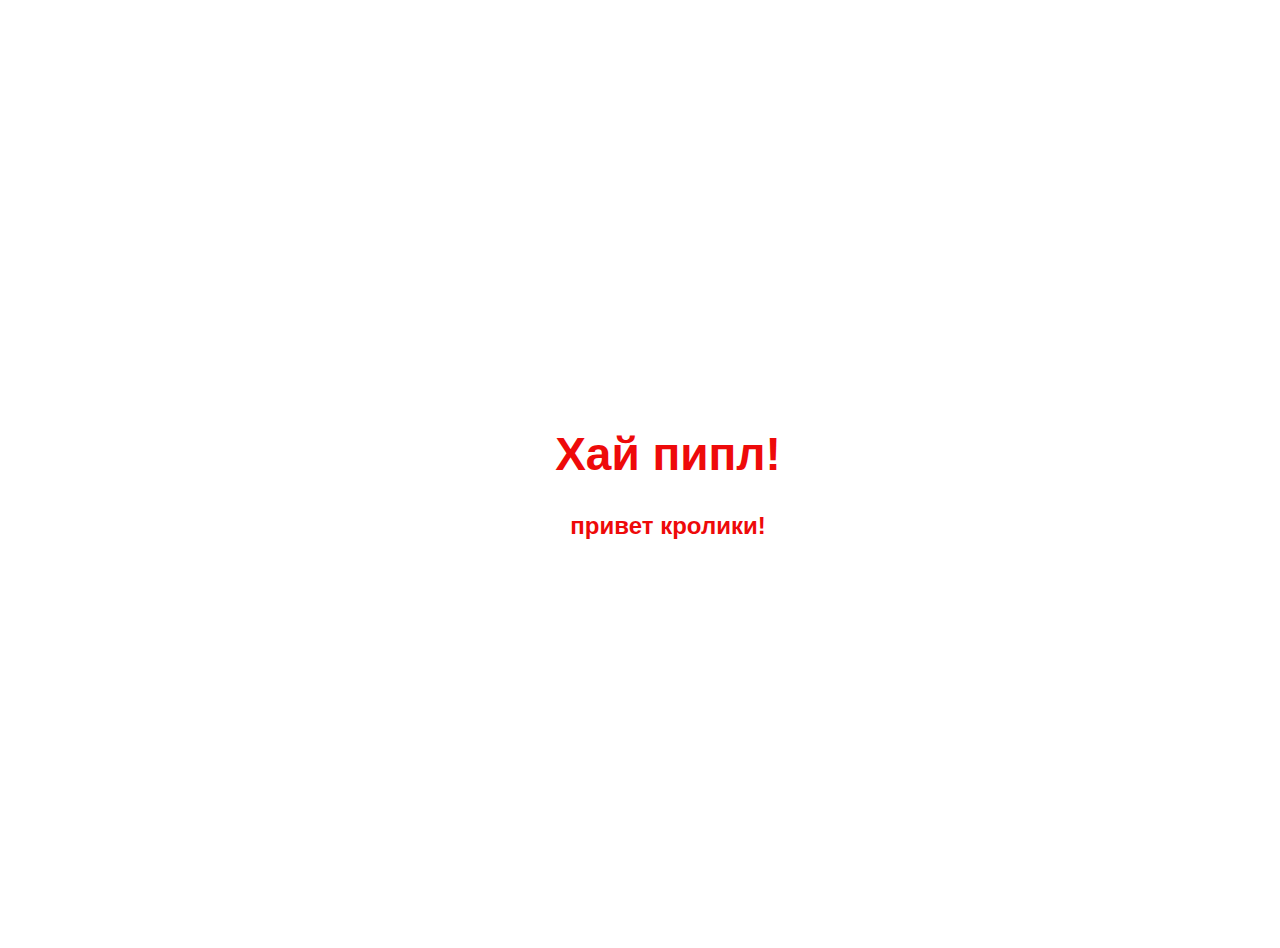
<file: index.html>
<!DOCTYPE html>
<html lang="en">
  <head>
    <meta charset="UTF-8" />

    <title>Maroder hacker</title>
    <link rel="stylesheet" href="index.css" />
  
  </head>
  <body>
    <div id="conteiner">
      <h1 align="center">Хай пипл!</h1>
      <h2 align="center">привет кролики!</h2>

     
    </div>
    <script src="index.js"></script>
  </body>
</html>
</file>
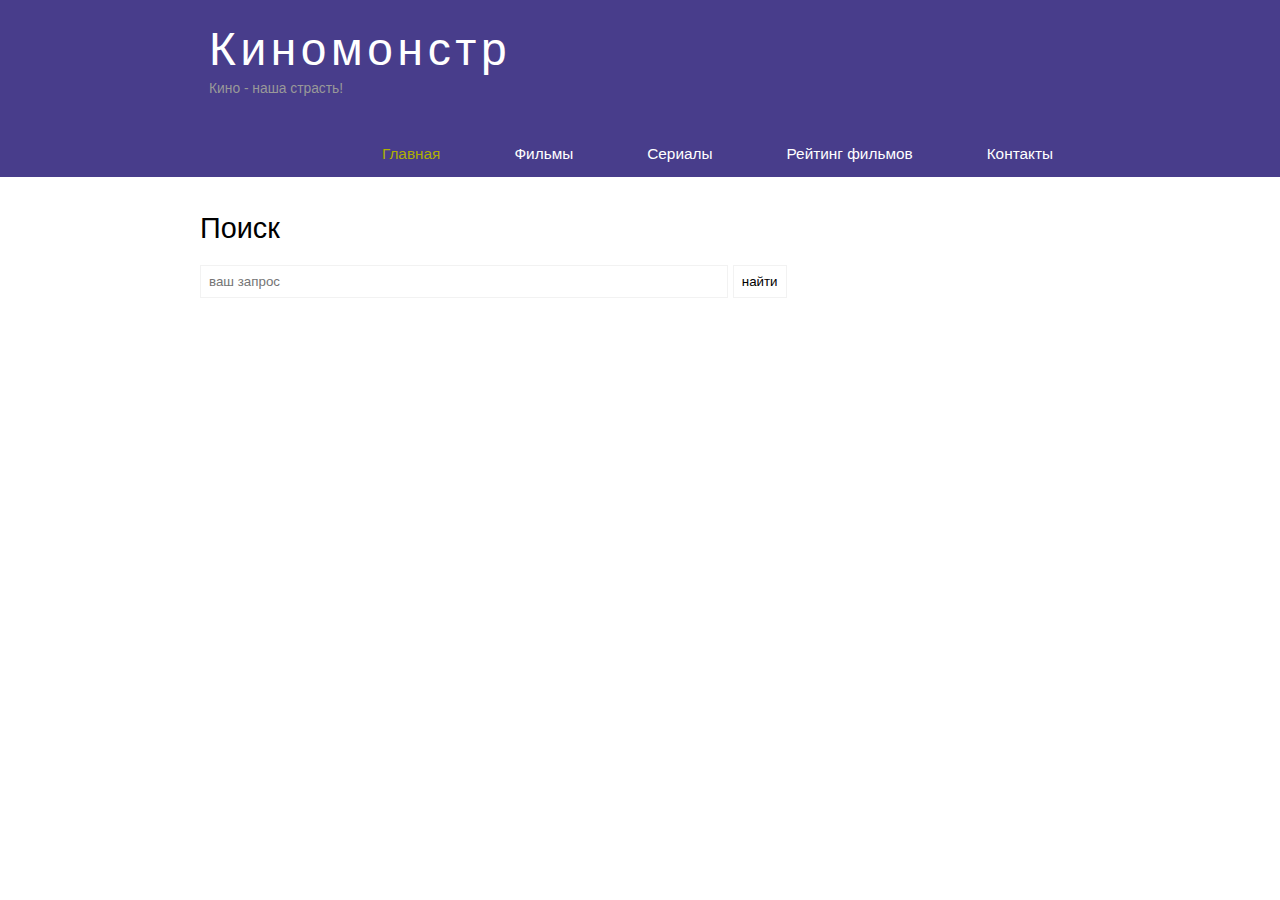
<file: kino/index.html>
<!DOCTYPE html>
<html lang="ru">

<head>
    <meta charset="UTF-8">
    <title>Главная</title>
    <meta name="description" content="Киномонстр - это портал о кино">
    <meta name="Keywords" content="фильмы, фмльмы-онлайн, hd">
    <link rel="stylesheet" href="assets/css/style.css">
</head>

<body>
    <div class="main">
        <div class="header">
            <div class="logo">
                <div class="logo_text">
                    <h1><a href="/">Киномонстр</a></h1>
                    <h2>Кино - наша страсть!</h2>
                </div>

            </div>

            <div class="menubar">

                <ul class="menu">
                    <li class="selected"><a href="#">Главная</a></li>
                    <li><a href="#">Фильмы</a></li>
                    <li><a href="#">Сериалы</a></li>
                    <li><a href="#">Рейтинг фильмов</a></li>
                    <li><a href="#">Контакты</a></li>
                </ul>

            </div>
        </div>

        <div class="site_content">

            <div class="sitebar_content  ">

                <div class="sitebar">

                    <h2>Поиск</h2>
                    <form method="POST" action="#" id="search_form">
                        <input type="search" name="search_field" placeholder="ваш запрос">
                        <input type="submit" class="btn" value="найти">

                    </form>
                

                </div>

            </div>

        </div>
    </div>

</body>

</html>
</file>
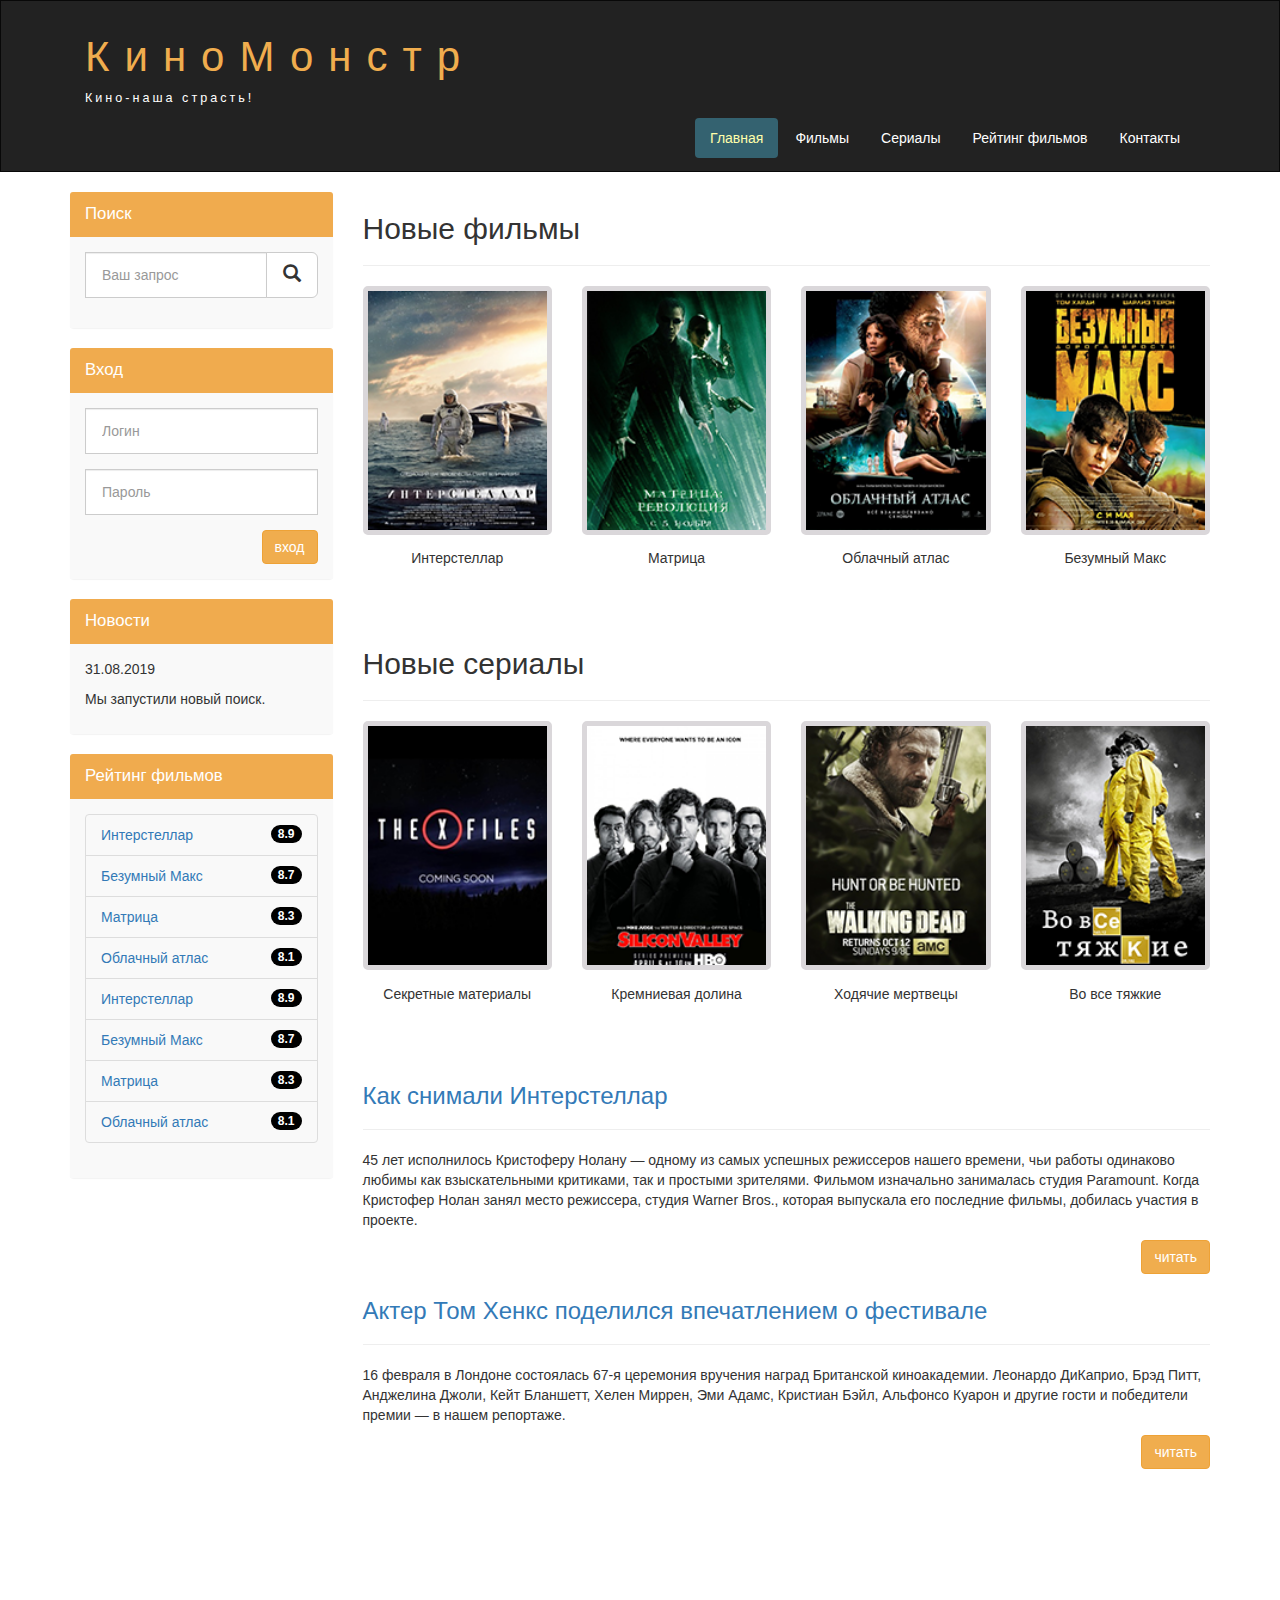
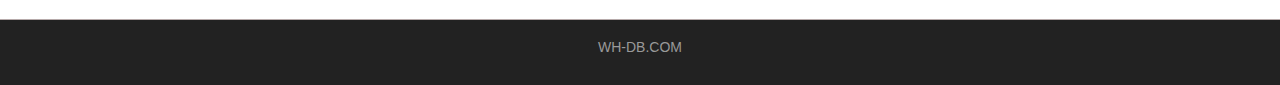
<file: Kinomonster bootstrap/index.html>
<!DOCTYPE html>
<html lang="ru">

<head>
  <meta charset="UTF-8" />
  <meta name="viewport" content="width=device-width, initial-scale=1.0" />
  <meta name="description" content="Киномонстр - это портал о кино" />
  <meta name="Keywords" content="фильмы, фмльмы-онлайн, hd" />
  <title>Киномонстр Bootstrap</title>

  <!-- Подключаем Bootstrap CSS через CDN -->
  <link rel="stylesheet" href="https://maxcdn.bootstrapcdn.com/bootstrap/3.3.7/css/bootstrap.min.css" />

  <!-- Подключаем style.css -->
  <link rel="stylesheet" href="assets/css/style.css" />
</head>

<body>
  <div class="container-fluid">
    <div class="row">
      <nav role="navigation" class="navbar navbar-inverse">
        <div class="container">
          <div class="navbar-header header">
            <div class="container">
              <div class="row">
                <div class="col-lg-12">
                  <h1><a href="#">КиноМонстр</a></h1>
                  <p>Кино-наша страсть!</p>
                </div>
              </div>
            </div>

            <button type="button" data-target="#navbarCollapse" data-toggle="collapse" class="navbar-toggle">
              <span class="sr-only">Togle navigation</span>
              <span class="icon-bar"></span>
              <span class="icon-bar"></span>
              <span class="icon-bar"></span>
            </button>
          </div>
          <div id="navbarCollapse" class="collapse navbar-collapse navbar-right">
            <ul class="nav nav-pills">
              <li class="active"><a href="index.html">Главная</a></li>
              <li><a href="films.html">Фильмы</a></li>
              <li><a href="#">Сериалы</a></li>
              <li><a href="rating.html">Рейтинг фильмов</a></li>
              <li><a href="contact.html">Контакты</a></li>
            </ul>
          </div>
        </div>
      </nav>
    </div>
  </div>

  <div class="wrapper">
    <div class="container">
      <div class="row">

        <div class="col-lg-9 col-lg-push-3">

            <form role="search" class="visible-xs">
                <div class="form-group">
                  <div class="input-group">
                    <input type="search" class="form-control input-lg" placeholder="Ваш запрос"/>
                    <div class="input-group-btn">
                        <button class="btn btn-default btn-lg" type="submit"><i class="glyphicon glyphicon-search"></i></button>
                      </div>
                  </div>
               </div>
              </form>

          <h2>Новые фильмы</h2>
          <hr>
          <div class="row">

            <div class="films_block col-ld-3 col-md-3 col-sm-3 col-xs-6">
              <img src="assets/img/inter.png" alt="интерстеллар">
              <div class="film_label">Интерстеллар</div>
            </div>

            <div class="films_block col-ld-3 col-md-3 col-sm-3 col-xs-6">
              <img src="assets/img/matrix.png" alt="матрица">
              <div class="film_label">Матрица</div>
            </div>

            <div class="films_block col-ld-3 col-md-3 col-sm-3 col-xs-6">
              <img src="assets/img/cloud.png" alt="Облачный атлас">
              <div class="film_label">Облачный атлас</div>
            </div>

            <div class="films_block col-ld-3 col-md-3 col-sm-3 col-xs-6">
              <img src="assets/img/max.png" alt="Безумный Макс">
              <div class="film_label">Безумный Макс</div>
            </div>

          </div>

          <div class="margin-8"></div>

          <h2>Новые сериалы</h2>
          <hr>
          <div class="row">

            <div class="films_block col-ld-3 col-md-3 col-sm-3 col-xs-6">
              <img src="assets/img/xfiles.png" alt="секретные материалы">
              <div class="film_label">Секретные материалы</div>
            </div>

            <div class="films_block col-ld-3 col-md-3 col-sm-3 col-xs-6">
              <img src="assets/img/silicon.png" alt="кремниевая долина">
              <div class="film_label">Кремниевая долина</div>
            </div>

            <div class="films_block col-ld-3 col-md-3 col-sm-3 col-xs-6">
              <img src="assets/img/dead.png" alt="Кто-то умер">
              <div class="film_label">Ходячие мертвецы</div>
            </div>

            <div class="films_block col-ld-3 col-md-3 col-sm-3 col-xs-6">
              <img src="assets/img/breakingbad.png" alt="Во все тяжкие">
              <div class="film_label">Во все тяжкие</div>
            </div>

          </div>
          <div class="margin-8"></div>

          <a href="#">
            <h3>Как снимали Интерстеллар</h3>
          </a>
          <hr>
          <p>
            45 лет исполнилось Кристоферу Нолану — одному из самых успешных режиссеров нашего времени, чьи работы
            одинаково любимы как взыскательными критиками, так и простыми зрителями. Фильмом изначально занималась
            студия Paramount. Когда Кристофер Нолан занял место режиссера, студия Warner Bros., которая выпускала его
            последние фильмы, добилась участия в проекте.
          </p>

          <a href="#" class="btn btn-warning pull-right">читать</a>

          <div class="margin-8"></div>

          <a href="#">
            <h3>Актер Том Хенкс поделился впечатлением о фестивале</h3>
          </a>
          <hr>
          <p>
            16 февраля в Лондоне состоялась 67-я церемония вручения наград Британской киноакадемии. Леонардо ДиКаприо,
            Брэд Питт, Анджелина Джоли, Кейт Бланшетт, Хелен Миррен, Эми Адамс, Кристиан Бэйл, Альфонсо Куарон и другие
            гости и победители премии — в нашем репортаже.
          </p>

          <a href="#" class="btn btn-warning pull-right">читать</a>

          <div class="margin-8 clear"></div>
        </div>

        <div class="col-lg-3 col-lg-pull-9">
          <div class="panel panel-info hidden-xs">
            <div class="panel-heading"><div class="sidebar-header">Поиск</div></div>
            <div class="panel-body">

              <form role="search">
                <div class="form-group">
                  <div class="input-group">
                    <input type="search" class="form-control input-lg" placeholder="Ваш запрос"/>
                    <div class="input-group-btn">
                        <button class="btn btn-default btn-lg" type="submit"><i class="glyphicon glyphicon-search"></i></button>
                      </div>
                  </div>
               </div>
              </form>
            </div>
        </div>

    
            <div class="panel panel-info">
              <div class="panel-heading"><div class="sidebar-header">Вход</div></div>
              <div class="panel-body">

                <form role="form">
                  <div class="form-group">
                    <input type="text" class="form-control input-lg" placeholder="Логин"/>
                  </div>
                  <div class="form-group">
                    <input type="password" class="form-control input-lg" placeholder="Пароль"/>
                  </div>
                  <button type="submit"class="btn btn-warning pull-right">вход</button> 
                </form>

            </div>

          </div>

          <div class="panel panel-info">
              <div class="panel-heading"><div class="sidebar-header">Новости</div></div>
              <div class="panel-body">
                <p>31.08.2019</p>
                <p>Мы запустили новый поиск.</p>
              </div>
          </div>

          <div class="panel panel-info">
              <div class="panel-heading"><div class="sidebar-header">Рейтинг фильмов</div></div>
              <div class="panel-body">
                <ul class="list-group">

                  <li class="list-group-item list-group-warning">
                    <span class="badge">8.9</span>
                    <a href="show.html">Интерстеллар</a>
                  </li>

                  <li class="list-group-item list-group-warning">
                      <span class="badge">8.7</span>
                      <a href="#">Безумный Макс</a>
                  </li>

                  <li class="list-group-item list-group-warning">
                      <span class="badge">8.3</span>
                      <a href="#">Матрица</a>
                  </li>

                  <li class="list-group-item list-group-warning">
                      <span class="badge">8.1</span>
                      <a href="#">Облачный атлас</a>
                  </li>

                  <li class="list-group-item list-group-warning">
                      <span class="badge">8.9</span>
                      <a href="#">Интерстеллар</a>
                    </li>
  
                    <li class="list-group-item list-group-warning">
                        <span class="badge">8.7</span>
                        <a href="#">Безумный Макс</a>
                    </li>
  
                    <li class="list-group-item list-group-warning">
                        <span class="badge">8.3</span>
                        <a href="#">Матрица</a>
                    </li>
  
                    <li class="list-group-item list-group-warning">
                        <span class="badge">8.1</span>
                        <a href="#">Облачный атлас</a>
                    </li>

                </ul>
              </div>
            </div>
          </div>

      </div>

      </div>
    </div>
    <div class="clear">

    </div>

  </div>

  <footer>
    <div class="container">
      <p class="text-center"><a href="#">WH-DB.COM</a></p>
    </div>
  </footer>

  <!-- Подключаем jQuery и Bootstrap JS через CDN -->
  <script src="https://ajax.googleapis.com/ajax/libs/jquery/1.12.4/jquery.min.js"></script>
  <script src="https://maxcdn.bootstrapcdn.com/bootstrap/3.3.7/js/bootstrap.min.js"></script>
</body>

</html>
</file>
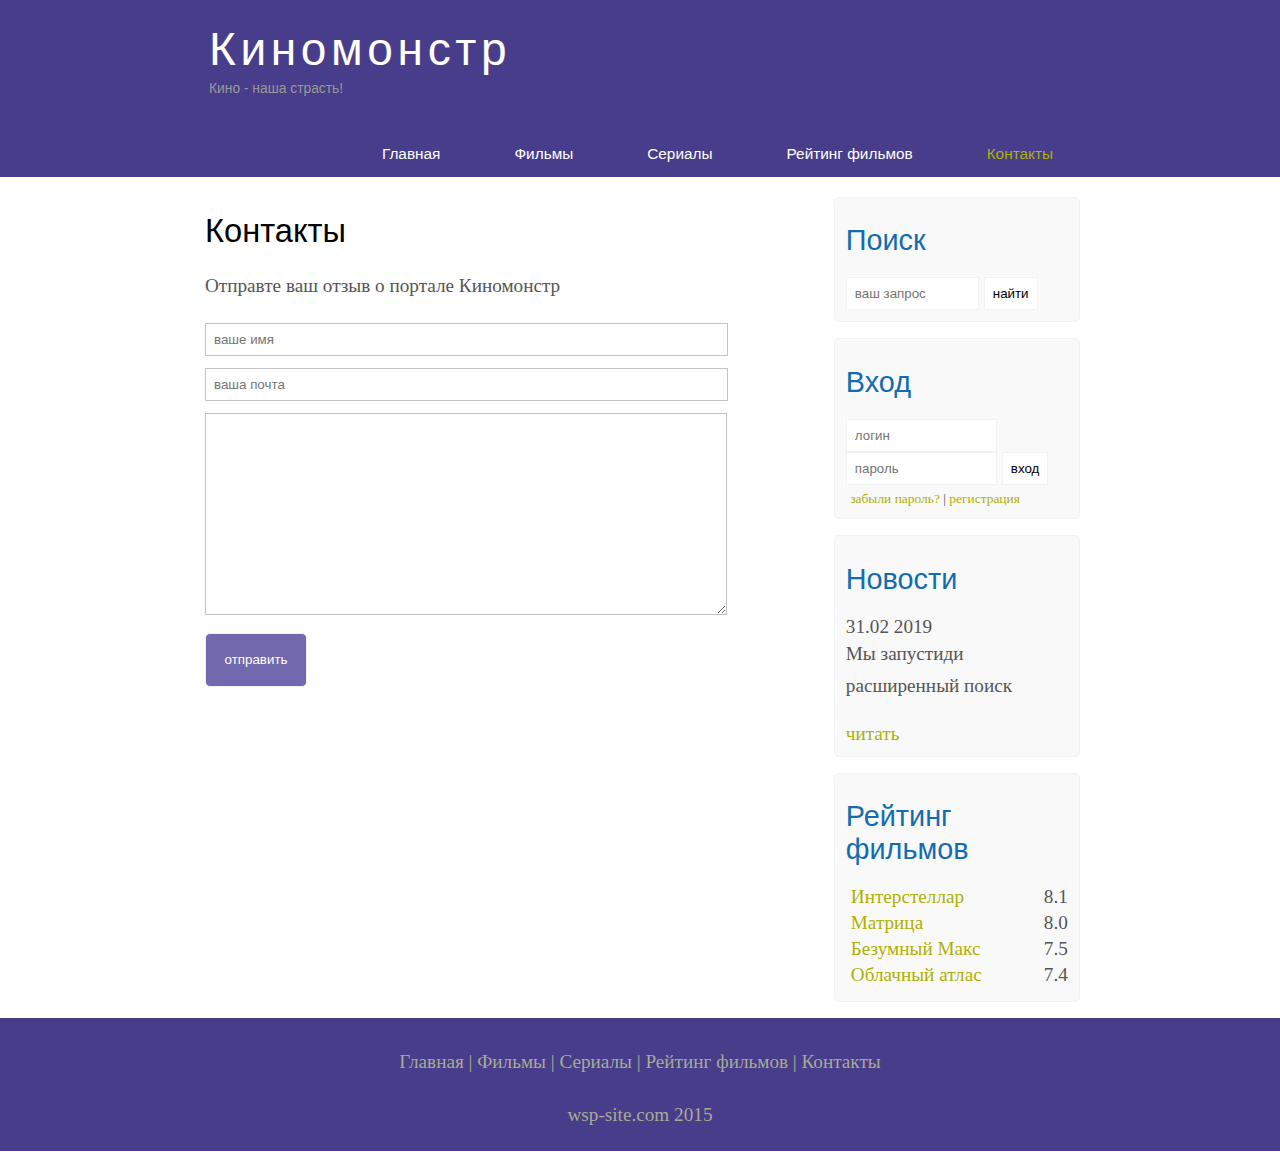
<file: kino/contact.html>
<!DOCTYPE html>
<html lang="ru">

<head>
    <meta charset="UTF-8">
    <meta name="viewport" content="width=device-width, initial-scale=1.0">
    <title>Контакты</title>
    <meta name="description" content="Киномонстр - это портал о кино">
    <meta name="Keywords" content="фильмы, фмльмы-онлайн, hd">
    <link rel="stylesheet" href="assets/css/style.css">
</head>

<body>
    <div class="main">
        <div class="header">
            <div class="logo">
                <div class="logo_text">
                    <h1><a href="/">Киномонстр</a></h1>
                    <h2>Кино - наша страсть!</h2>
                </div>

            </div>

            <div class="menubar">

                <ul class="menu">
                    <li><a href="index.html">Главная</a></li>
                    <li><a href="films.html">Фильмы</a></li>
                    <li><a href="#">Сериалы</a></li>
                    <li><a href="rating.html">Рейтинг фильмов</a></li>
                    <li class="selected"><a href="contact.html">Контакты</a></li>
                </ul>

            </div>
        </div>

        <div class="site_content">

            <div class="sidebar_cointainer">

                <div class="sidebar">

                    <h2>Поиск</h2>
                    <form method="POST" action="#" id="search_form">
                        <input type="search" name="search_field" placeholder="ваш запрос" />
                        <input type="submit" class="btn" value="найти" />

                    </form>


                </div>
                <div class="sidebar">
                    <h2>Вход</h2>
                    <form method="POST" action="#" id="login">
                        <input type="text" name="login_field" placeholder="логин" />
                        <input type="password" name="password_field" placeholder="пароль" />
                        <input type="submit" class="btn" value="вход" />
                        <div class="lables_passreg_text">
                            <span><a href="#">забыли пароль?</a></span> | <span><a href="#">регистрация</a></span>

                        </div>
                    </form>
                </div>
                <div class="sidebar">

                    <h2>Новости</h2>
                    <span>31.02 2019</span>
                    <p>Мы запустиди расширенный поиск</p>
                    <a href="#">читать</a>

                </div>
                <div class="sidebar">
                    <h2>Рейтинг фильмов</h2>
                    <ul>

                        <li><a href="show.html">Интерстеллар</a><span class="rating_sidebar"> 8.1</span></li>
                        <li><a href="#">Матрица</a><span class="rating_sidebar"> 8.0</span></li>
                        <li><a href="#">Безумный Макс</a><span class="rating_sidebar"> 7.5</span></li>
                        <li><a href="#">Облачный атлас</a><span class="rating_sidebar"> 7.4</span></li>

                    </ul>
                </div>
            </div>
            <div class="content">

                <h1>Контакты</h1>

                <p>Отправте ваш отзыв о портале Киномонстр</p>

                <div class="send">

                    <form method="POST" action="#" id="contact">
                        <input type="text" name="contact_name" placeholder="ваше имя" />
                        <input type="text" name="contact_email" placeholder="ваша почта" />
                        <textarea name="contact_info"></textarea>
                        <input type="submit" value="отправить" />
                    </form>
                </div>

            </div>

        </div>
    </div>
    <div class="footer">
        <p>
            <a href="index.html">Главная</a> |
            <a href="films.html">Фильмы</a> |
            <a href="#">Сериалы</a> |
            <a href="rating.html">Рейтинг фильмов</a> |
            <a href="contact.html">Контакты</a>
        </p>
        <p>wsp-site.com 2015</p>
    </div>
</body>

</html>
</file>
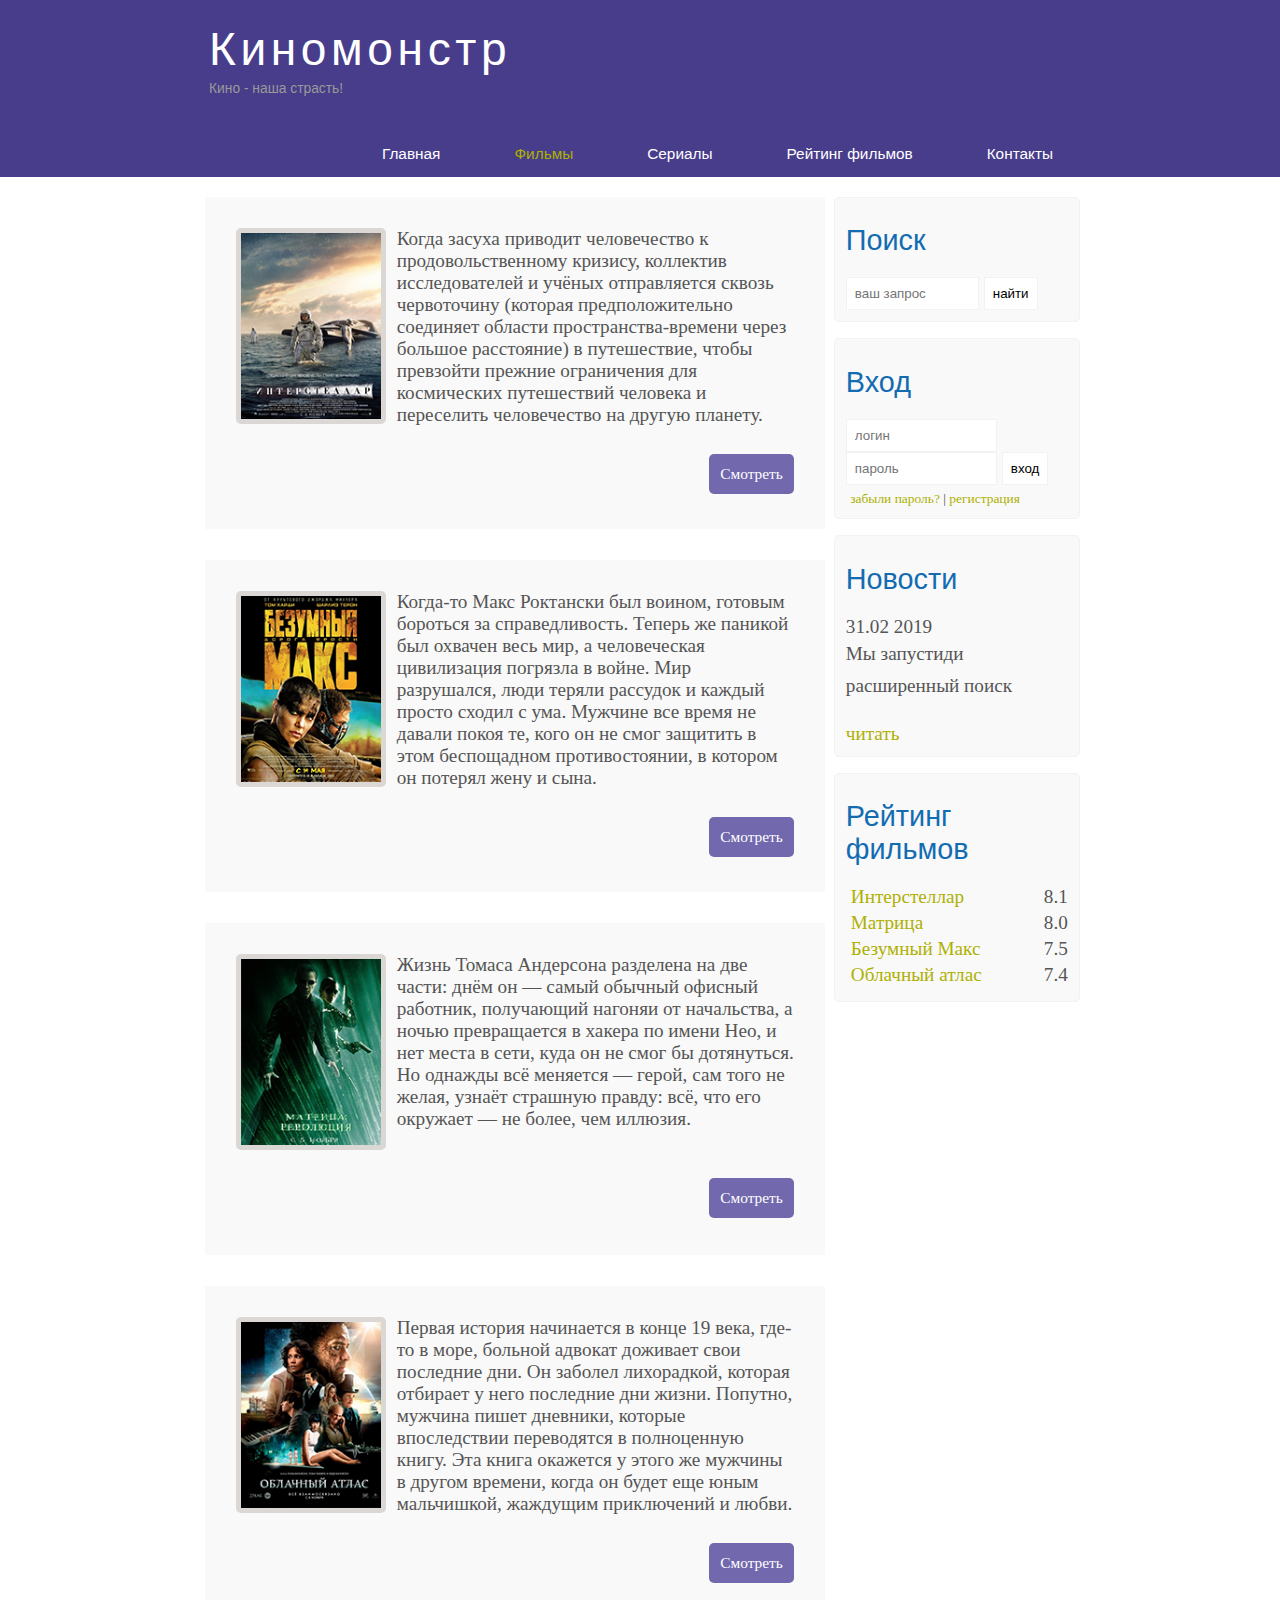
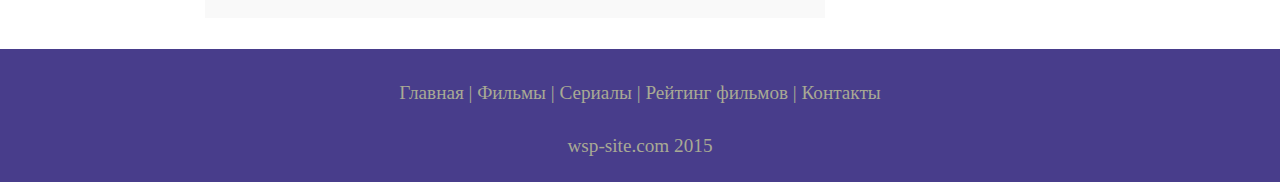
<file: kino/films.html>
<!DOCTYPE html>
<html lang="ru">

<head>
    <meta charset="UTF-8">
    <meta name="viewport" content="width=device-width, initial-scale=1.0">
    <title>Фильмы</title>
    <meta name="description" content="Киномонстр - это портал о кино">
    <meta name="Keywords" content="фильмы, фмльмы-онлайн, hd">
    <link rel="stylesheet" href="assets/css/style.css">
</head>

<body>
    <div class="main">
        <div class="header">
            <div class="logo">
                <div class="logo_text">
                    <h1><a href="/">Киномонстр</a></h1>
                    <h2>Кино - наша страсть!</h2>
                </div>

            </div>

            <div class="menubar">

                <ul class="menu">
                    <li><a href="index.html">Главная</a></li>
                    <li class="selected"><a href="#">Фильмы</a></li>
                    <li><a href="#">Сериалы</a></li>
                    <li><a href="rating.html">Рейтинг фильмов</a></li>
                    <li><a href="contact.html">Контакты</a></li>
                </ul>

            </div>
        </div>

        <div class="site_content">

            <div class="sidebar_cointainer">

                <div class="sidebar">

                    <h2>Поиск</h2>
                    <form method="POST" action="#" id="search_form">
                        <input type="search" name="search_field" placeholder="ваш запрос" />
                        <input type="submit" class="btn" value="найти" />

                    </form>


                </div>
                <div class="sidebar">
                    <h2>Вход</h2>
                    <form method="POST" action="#" id="login">
                        <input type="text" name="login_field" placeholder="логин" />
                        <input type="password" name="password_field" placeholder="пароль" />
                        <input type="submit" class="btn" value="вход" />
                        <div class="lables_passreg_text">
                            <span><a href="#">забыли пароль?</a></span> | <span><a href="#">регистрация</a></span>

                        </div>
                    </form>
                </div>
                <div class="sidebar">

                    <h2>Новости</h2>
                    <span>31.02 2019</span>
                    <p>Мы запустиди расширенный поиск</p>
                    <a href="#">читать</a>

                </div>
                <div class="sidebar">
                    <h2>Рейтинг фильмов</h2>
                    <ul>

                        <li><a href="show.html">Интерстеллар</a><span class="rating_sidebar"> 8.1</span></li>
                        <li><a href="#">Матрица</a><span class="rating_sidebar"> 8.0</span></li>
                        <li><a href="#">Безумный Макс</a><span class="rating_sidebar"> 7.5</span></li>
                        <li><a href="#">Облачный атлас</a><span class="rating_sidebar"> 7.4</span></li>

                    </ul>
                </div>
            </div>
            <div class="content">

                <div class="info_film">
                    <img src="assets/img/inter.png" alt="Интерстеллар">
                    Когда засуха приводит человечество к продовольственному кризису, коллектив исследователей и учёных
                    отправляется сквозь червоточину (которая предположительно соединяет области пространства-времени
                    через большое расстояние) в путешествие, чтобы превзойти прежние ограничения для космических
                    путешествий человека и переселить человечество на другую планету.

                    <div class="button"><a href="show.html">Смотреть</a></div>

                </div>

                <div class="info_film">
                    <img src="assets/img/max.png" alt="мах">
                    Когда-то Макс Роктански был воином, готовым бороться за справедливость. Теперь же паникой был
                    охвачен весь мир, а человеческая цивилизация погрязла в войне. Мир разрушался, люди теряли рассудок
                    и каждый просто сходил с ума. Мужчине все время не давали покоя те, кого он не смог защитить в этом
                    беспощадном противостоянии, в котором он потерял жену и сына.

                    <div class="button"><a href="#">Смотреть</a></div>

                </div>

                <div class="info_film">
                    <img src="assets/img/matrix.png" alt="Матрица">
                    Жизнь Томаса Андерсона разделена на две части: днём он — самый обычный офисный работник, получающий
                    нагоняи от начальства, а ночью превращается в хакера по имени Нео, и нет места в сети, куда он не
                    смог бы дотянуться. Но однажды всё меняется — герой, сам того не желая, узнаёт страшную правду: всё,
                    что его окружает — не более, чем иллюзия.

                    <div class="button"><a href="#">Смотреть</a></div>

                </div>

                <div class="info_film">
                    <img src="assets/img/cloud.png" alt="облачный атлас">

                    Первая история начинается в конце 19 века, где-то в море, больной адвокат доживает свои последние
                    дни. Он заболел лихорадкой, которая отбирает у него последние дни жизни. Попутно, мужчина пишет
                    дневники, которые впоследствии переводятся в полноценную книгу. Эта книга окажется у этого же
                    мужчины в другом времени, когда он будет еще юным мальчишкой, жаждущим приключений и любви.

                    <div class="button"><a href="#">Смотреть</a></div>

                </div>

            </div>

        </div>
    </div>
    <div class="footer">
        <p>
            <a href="index.html">Главная</a> |
            <a href="films.html">Фильмы</a> |
            <a href="#">Сериалы</a> |
            <a href="rating.html">Рейтинг фильмов</a> |
            <a href="contact.html">Контакты</a>
        </p>
        <p>wsp-site.com 2015</p>
    </div>
</body>

</html>
</file>
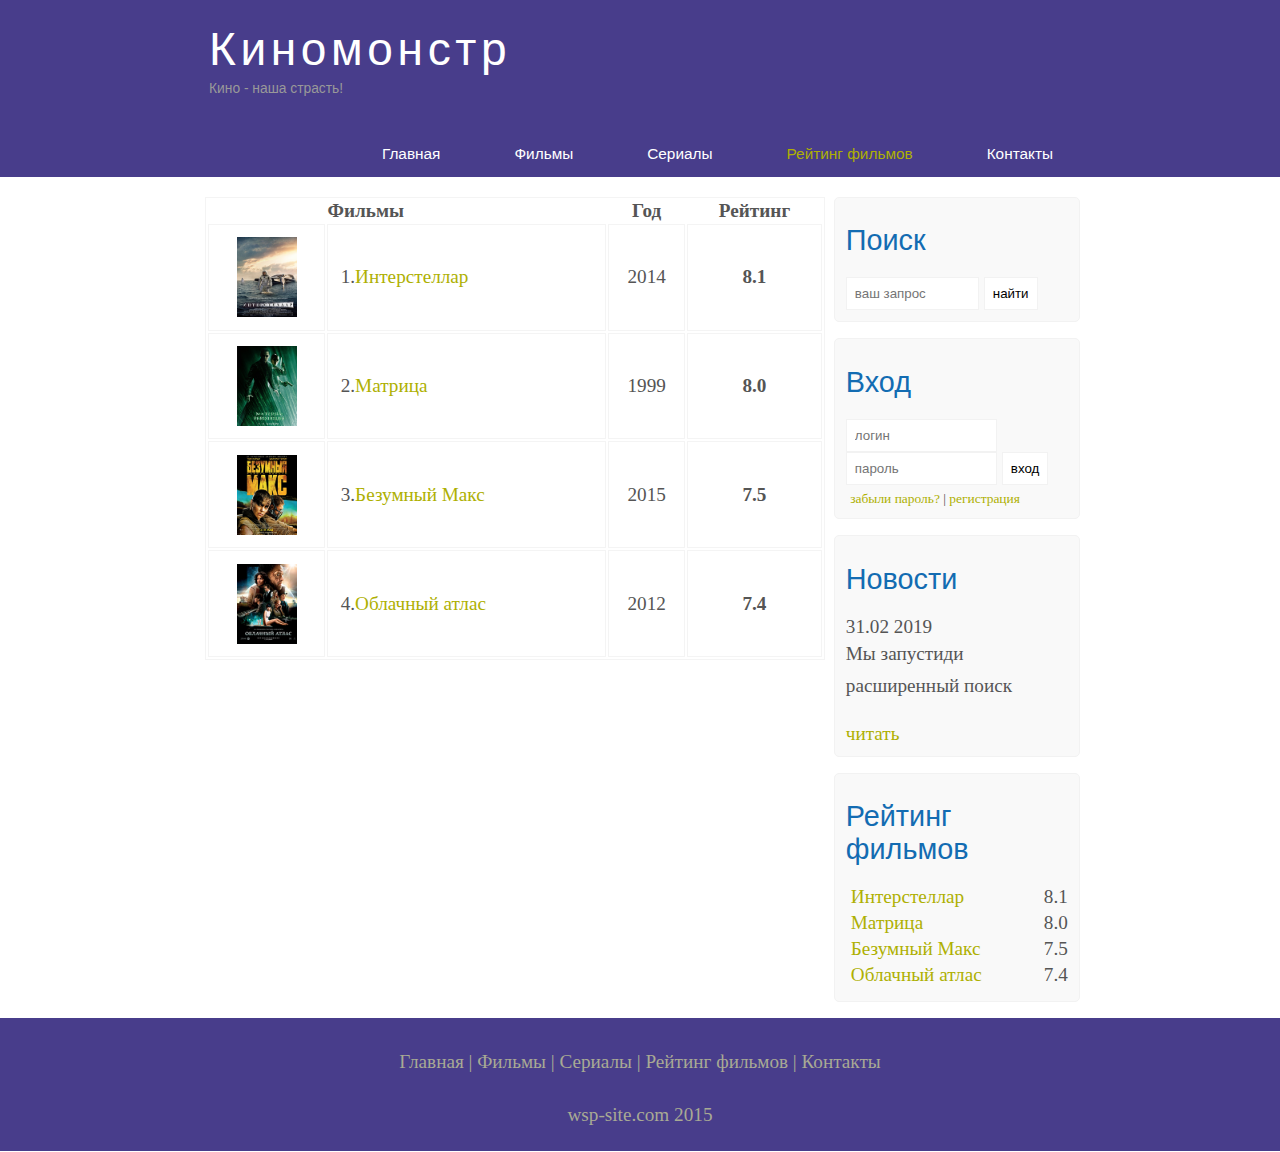
<file: kino/rating.html>
<!DOCTYPE html>
<html lang="ru">

<head>
    <meta charset="UTF-8">
    <meta name="viewport" content="width=device-width, initial-scale=1.0">
    <title>Рейтинг фильмов</title>
    <meta name="description" content="Киномонстр - это портал о кино">
    <meta name="Keywords" content="фильмы, фмльмы-онлайн, hd">
    <link rel="stylesheet" href="assets/css/style.css">
</head>

<body>
    <div class="main">
        <div class="header">
            <div class="logo">
                <div class="logo_text">
                    <h1><a href="/">Киномонстр</a></h1>
                    <h2>Кино - наша страсть!</h2>
                </div>

            </div>

            <div class="menubar">

                <ul class="menu">
                    <li><a href="index.html">Главная</a></li>
                    <li><a href="films.html">Фильмы</a></li>
                    <li><a href="#">Сериалы</a></li>
                    <li class="selected"><a href="rating.html">Рейтинг фильмов</a></li>
                    <li><a href="contact.html">Контакты</a></li>
                </ul>

            </div>
        </div>

        <div class="site_content">

            <div class="sidebar_cointainer">

                <div class="sidebar">

                    <h2>Поиск</h2>
                    <form method="POST" action="#" id="search_form">
                        <input type="search" name="search_field" placeholder="ваш запрос" />
                        <input type="submit" class="btn" value="найти" />

                    </form>


                </div>
                <div class="sidebar">
                    <h2>Вход</h2>
                    <form method="POST" action="#" id="login">
                        <input type="text" name="login_field" placeholder="логин" />
                        <input type="password" name="password_field" placeholder="пароль" />
                        <input type="submit" class="btn" value="вход" />
                        <div class="lables_passreg_text">
                            <span><a href="#">забыли пароль?</a></span> | <span><a href="#">регистрация</a></span>

                        </div>
                    </form>
                </div>
                <div class="sidebar">

                    <h2>Новости</h2>
                    <span>31.02 2019</span>
                    <p>Мы запустиди расширенный поиск</p>
                    <a href="#">читать</a>

                </div>
                <div class="sidebar">
                    <h2>Рейтинг фильмов</h2>
                    <ul>

                        <li><a href="show.html">Интерстеллар</a><span class="rating_sidebar"> 8.1</span></li>
                        <li><a href="#">Матрица</a><span class="rating_sidebar"> 8.0</span></li>
                        <li><a href="#">Безумный Макс</a><span class="rating_sidebar"> 7.5</span></li>
                        <li><a href="#">Облачный атлас</a><span class="rating_sidebar"> 7.4</span></li>

                    </ul>
                </div>
            </div>
            <div class="content">

                <table>
                    <tr>
                        <th></th>
                        <th>Фильмы</th>
                        <th class="center">Год</th>
                        <th class="center">Рейтинг</th>
                    </tr>

                    <tr>
                        <td class="center"><img src="assets/img/inter.png" alt="Интерстеллар"></td>
                        <td>1.<a href="show.html">Интерстеллар</a></td>
                        <td class="center">2014</td>
                        <td class="center rating">8.1</td>
                    </tr>

                    <tr>
                        <td class="center"><img src="assets/img/matrix.png" alt="Матрица"></td>
                        <td>2.<a href="#">Матрица</a></td>
                        <td class="center">1999</td>
                        <td class="center rating">8.0</td>
                    </tr>

                    <tr>
                        <td class="center"><img src="assets/img/max.png" alt="Безумный Макс"></td>
                        <td>3.<a href="#">Безумный Макс</a></td>
                        <td class="center">2015</td>
                        <td class="center rating">7.5</td>
                    </tr>

                    <tr>
                        <td class="center"><img src="assets/img/cloud.png" alt="Облачный атлас"></td>
                        <td>4.<a href="#">Облачный атлас</a></td>
                        <td class="center">2012</td>
                        <td class="center rating">7.4</td>
                    </tr>

                </table>


            </div>

        </div>
    </div>
    <div class="footer">
        <p>
            <a href="index.html">Главная</a> |
            <a href="films.html">Фильмы</a> |
            <a href="#">Сериалы</a> |
            <a href="rating.html">Рейтинг фильмов</a> |
            <a href="contact.html">Контакты</a>
        </p>
        <p>wsp-site.com 2015</p>
    </div>
</body>

</html>
</file>
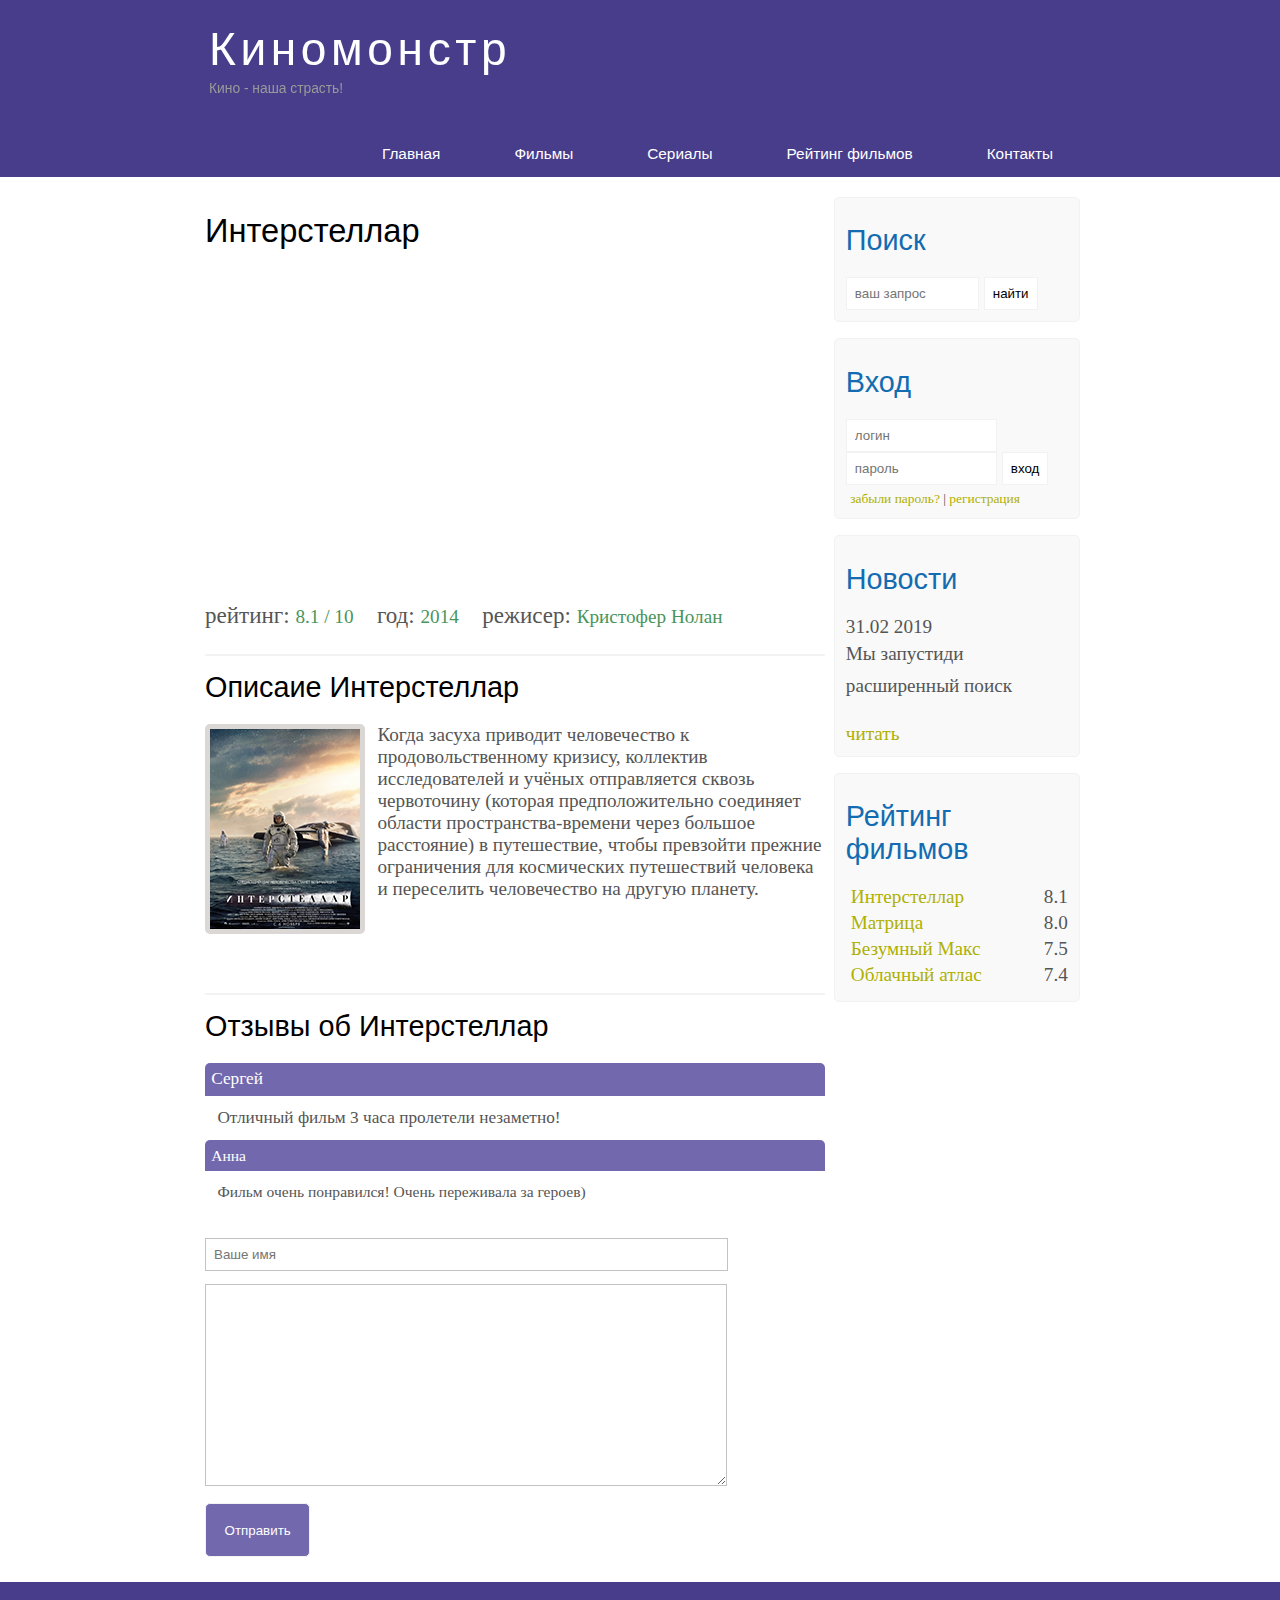
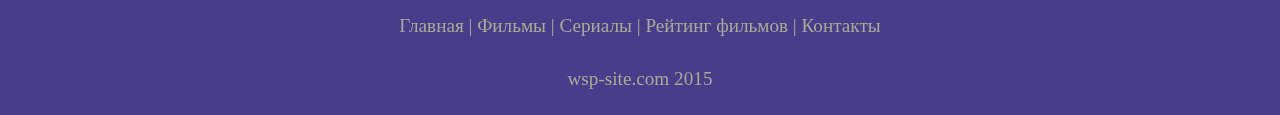
<file: kino/show.html>
<!DOCTYPE html>
<html lang="ru">

<head>
    <meta charset="UTF-8">
    <meta name="viewport" content="width=device-width, initial-scale=1.0">
    <title>О фильме</title>
    <meta name="description" content="Киномонстр - это портал о кино">
    <meta name="Keywords" content="фильмы, фмльмы-онлайн, hd">
    <link rel="stylesheet" href="assets/css/style.css">
</head>

<body>
    <div class="main">
        <div class="header">
            <div class="logo">
                <div class="logo_text">
                    <h1><a href="/">Киномонстр</a></h1>
                    <h2>Кино - наша страсть!</h2>
                </div>

            </div>

            <div class="menubar">

                <ul class="menu">
                    <li><a href="index.html">Главная</a></li>
                    <li><a href="films.html">Фильмы</a></li>
                    <li><a href="#">Сериалы</a></li>
                    <li><a href="rating.html">Рейтинг фильмов</a></li>
                    <li><a href="contact.html">Контакты</a></li>
                </ul>

            </div>
        </div>

        <div class="site_content">

            <div class="sidebar_cointainer">

                <div class="sidebar">

                    <h2>Поиск</h2>
                    <form method="POST" action="#" id="search_form">
                        <input type="search" name="search_field" placeholder="ваш запрос" />
                        <input type="submit" class="btn" value="найти" />

                    </form>


                </div>
                <div class="sidebar">
                    <h2>Вход</h2>
                    <form method="POST" action="#" id="login">
                        <input type="text" name="login_field" placeholder="логин" />
                        <input type="password" name="password_field" placeholder="пароль" />
                        <input type="submit" class="btn" value="вход" />
                        <div class="lables_passreg_text">
                            <span><a href="#">забыли пароль?</a></span> | <span><a href="#">регистрация</a></span>

                        </div>
                    </form>
                </div>
                <div class="sidebar">

                    <h2>Новости</h2>
                    <span>31.02 2019</span>
                    <p>Мы запустиди расширенный поиск</p>
                    <a href="#">читать</a>

                </div>
                <div class="sidebar">
                    <h2>Рейтинг фильмов</h2>
                    <ul>

                        <li><a href="show.html">Интерстеллар</a><span class="rating_sidebar"> 8.1</span></li>
                        <li><a href="#">Матрица</a><span class="rating_sidebar"> 8.0</span></li>
                        <li><a href="#">Безумный Макс</a><span class="rating_sidebar"> 7.5</span></li>
                        <li><a href="#">Облачный атлас</a><span class="rating_sidebar"> 7.4</span></li>

                    </ul>
                </div>
            </div>
            <div class="content">

                <h1>Интерстеллар</h1>

                <iframe width="560" height="315" src="https://www.youtube.com/embed/6ybBuTETr3U?start=62"
                    frameborder="0" allow="accelerometer; autoplay; encrypted-media; gyroscope; picture-in-picture"
                    allowfullscreen></iframe>

                <div class="info_film_page">
                    <span class="label">рейтинг: </span><span class="value">8.1 / 10 </span>
                    <span class="label">год: </span><span class="value">2014</span>
                    <span class="label">режисер: </span><span class="value">Кристофер Нолан</span>
                </div>
                <hr>

                <h2>Описаие Интерстеллар</h2>
                <div class="discription_film">
                    <img src="assets/img/inter.png" alt="Интерстеллар">
                    Когда засуха приводит человечество к продовольственному кризису, коллектив исследователей и учёных
                    отправляется сквозь червоточину (которая предположительно соединяет области пространства-времени
                    через большое расстояние) в путешествие, чтобы превзойти прежние ограничения для космических
                    путешествий человека и переселить человечество на другую планету.
                </div>

                <hr>

                <h2>Отзывы об Интерстеллар</h2>
                <div class="rewiews">
                    <div class="rewiew_name">
                        Сергей
                    </div>
                    <div class="rewiew_text">
                        Отличный фильм 3 часа пролетели незаметно!
                    </div>

                    <div class="rewiews">
                        <div class="rewiew_name">
                            Анна
                        </div>
                        <div class="rewiew_text">
                            Фильм очень понравился! Очень переживала за героев)
                        </div>
                    </div>
                    <div class="send">
                        <form method="POST" action="#" id="rewiew">
                            <input type="text" name="rewiew_name" placeholder="Ваше имя" />
                            <textarea name="rewiew_text"></textarea>
                            <input type="submit" value="Отправить" />
                        </form>
                    </div>

                </div>

            </div>

        </div>
    </div>
    <div class="footer">
        <p>
            <a href="index.html">Главная</a> |
            <a href="films.html">Фильмы</a> |
            <a href="#">Сериалы</a> |
            <a href="rating.html">Рейтинг фильмов</a> |
            <a href="contact.html">Контакты</a>
        </p>
        <p>wsp-site.com 2015</p>
    </div>
</body>

</html>
</file>
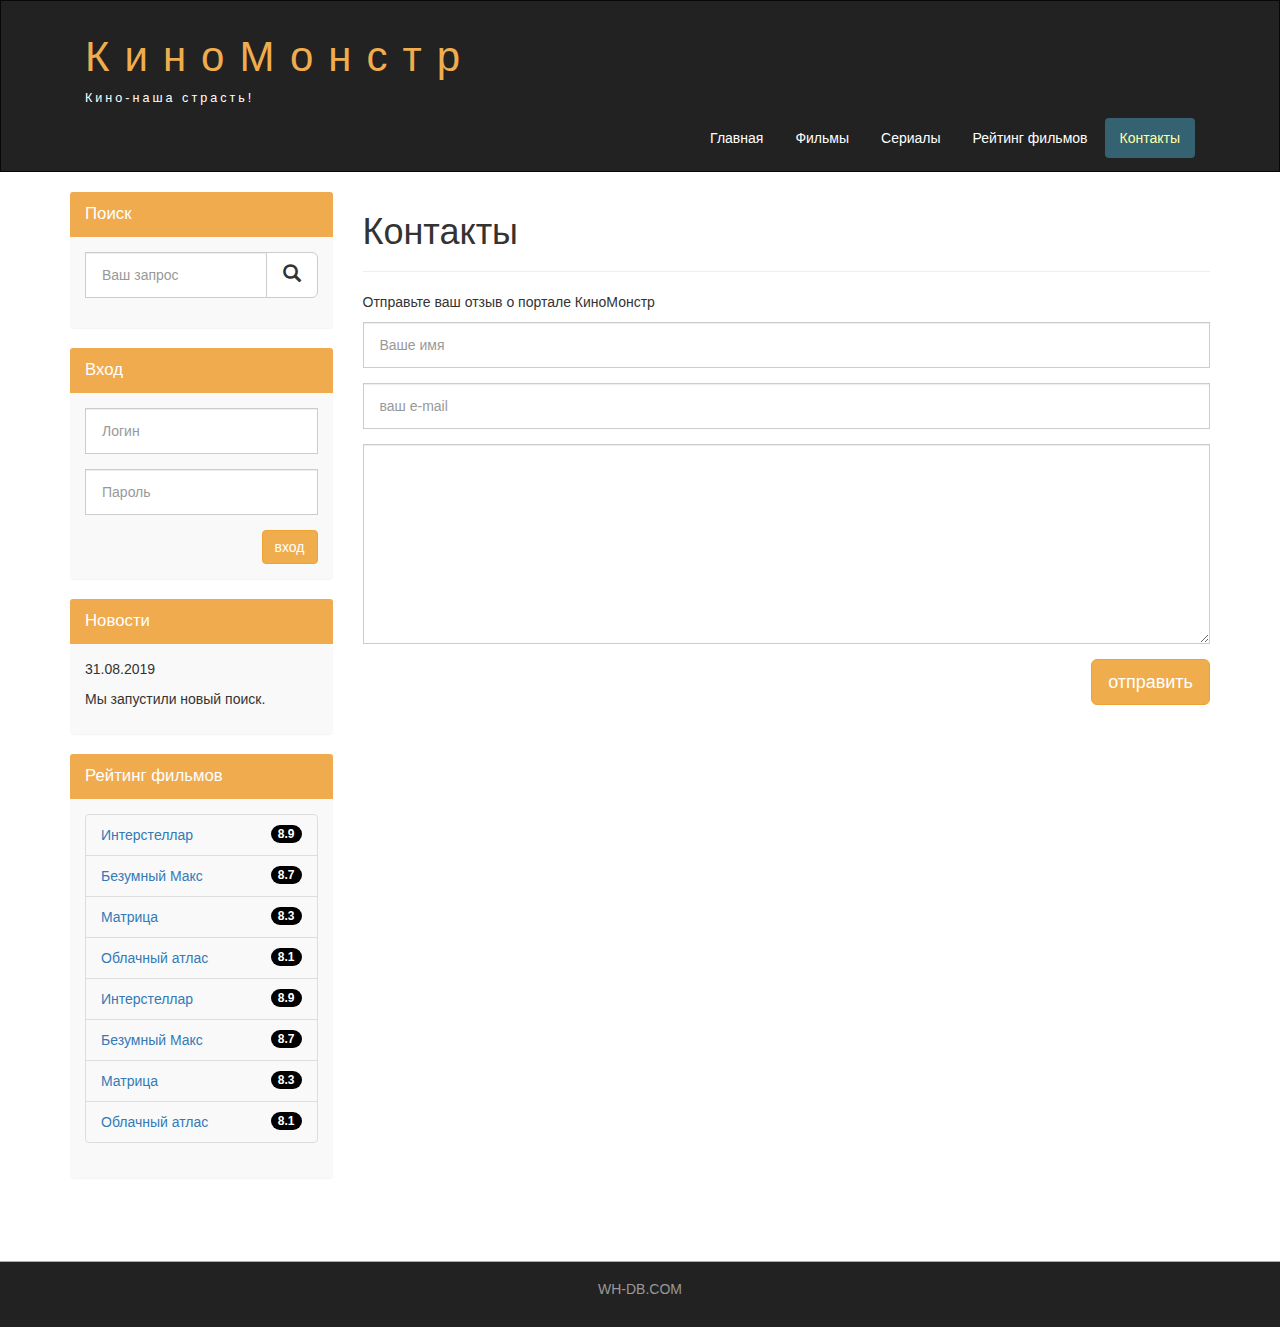
<file: Kinomonster bootstrap/contact.html>
<!DOCTYPE html>
<html lang="ru">

<head>
    <meta charset="UTF-8" />
    <meta name="viewport" content="width=device-width, initial-scale=1.0" />
    <meta name="description" content="Киномонстр - это портал о кино" />
    <meta name="Keywords" content="фильмы, фмльмы-онлайн, hd" />
    <title>Контакты Bootstrap</title>

    <!-- Подключаем Bootstrap CSS через CDN -->
    <link rel="stylesheet" href="https://maxcdn.bootstrapcdn.com/bootstrap/3.3.7/css/bootstrap.min.css" />

    <!-- Подключаем style.css -->
    <link rel="stylesheet" href="assets/css/style.css" />
</head>

<body>
    <div class="container-fluid">
        <div class="row">
            <nav role="navigation" class="navbar navbar-inverse">
                <div class="container">
                    <div class="navbar-header header">
                        <div class="container">
                            <div class="row">
                                <div class="col-lg-12">
                                    <h1><a href="#">КиноМонстр</a></h1>
                                    <p>Кино-наша страсть!</p>
                                </div>
                            </div>
                        </div>

                        <button type="button" data-target="#navbarCollapse" data-toggle="collapse"
                            class="navbar-toggle">
                            <span class="sr-only">Togle navigation</span>
                            <span class="icon-bar"></span>
                            <span class="icon-bar"></span>
                            <span class="icon-bar"></span>
                        </button>
                    </div>
                    <div id="navbarCollapse" class="collapse navbar-collapse navbar-right">
                        <ul class="nav nav-pills">
                            <li><a href="index.html">Главная</a></li>
                            <li><a href="films.html">Фильмы</a></li>
                            <li><a href="#">Сериалы</a></li>
                            <li><a href="rating.html">Рейтинг фильмов</a></li>
                            <li class="active"><a href="contact.html">Контакты</a></li>
                        </ul>
                    </div>
                </div>
            </nav>
        </div>
    </div>

    <div class="wrapper">
        <div class="container">
            <div class="row">

                <div class="col-lg-9 col-lg-push-3">

                    <form role="search" class="visible-xs">
                        <div class="form-group">
                            <div class="input-group">
                                <input type="search" class="form-control input-lg" placeholder="Ваш запрос" />
                                <div class="input-group-btn">
                                    <button class="btn btn-default btn-lg" type="submit"><i
                                            class="glyphicon glyphicon-search"></i></button>
                                </div>
                            </div>
                        </div>
                    </form>

                    <h1>Контакты</h1>
                    <hr>
                    <p>Отправьте ваш отзыв о портале КиноМонстр</p>
                    <form>
                        <div class="form-group">
                            <input type="text" placeholder="Ваше имя" class="form-control input-lg" />
                        </div>
                        <div class="form-group">
                            <input type="text" placeholder="ваш e-mail" class="form-control input-lg" />
                        </div>
                        <div class="form-group">
                            <textarea class="form-control"></textarea>
                        </div>
                        <button class="btn btn-warning btn-lg pull-right">отправить</button>

                    </form>

                    <div class="margin-8"></div>

                </div>

                <div class="col-lg-3 col-lg-pull-9">
                    <div class="panel panel-info hidden-xs">
                        <div class="panel-heading">
                            <div class="sidebar-header">Поиск</div>
                        </div>
                        <div class="panel-body">

                            <form role="search">
                                <div class="form-group">
                                    <div class="input-group">
                                        <input type="search" class="form-control input-lg" placeholder="Ваш запрос" />
                                        <div class="input-group-btn">
                                            <button class="btn btn-default btn-lg" type="submit"><i
                                                    class="glyphicon glyphicon-search"></i></button>
                                        </div>
                                    </div>
                                </div>
                            </form>
                        </div>
                    </div>


                    <div class="panel panel-info">
                        <div class="panel-heading">
                            <div class="sidebar-header">Вход</div>
                        </div>
                        <div class="panel-body">

                            <form role="form">
                                <div class="form-group">
                                    <input type="text" class="form-control input-lg" placeholder="Логин" />
                                </div>
                                <div class="form-group">
                                    <input type="password" class="form-control input-lg" placeholder="Пароль" />
                                </div>
                                <button type="submit" class="btn btn-warning pull-right">вход</button>
                            </form>

                        </div>

                    </div>

                    <div class="panel panel-info">
                        <div class="panel-heading">
                            <div class="sidebar-header">Новости</div>
                        </div>
                        <div class="panel-body">
                            <p>31.08.2019</p>
                            <p>Мы запустили новый поиск.</p>
                        </div>
                    </div>

                    <div class="panel panel-info">
                        <div class="panel-heading">
                            <div class="sidebar-header">Рейтинг фильмов</div>
                        </div>
                        <div class="panel-body">
                            <ul class="list-group">

                                <li class="list-group-item list-group-warning">
                                    <span class="badge">8.9</span>
                                    <a href="show.html">Интерстеллар</a>
                                </li>

                                <li class="list-group-item list-group-warning">
                                    <span class="badge">8.7</span>
                                    <a href="#">Безумный Макс</a>
                                </li>

                                <li class="list-group-item list-group-warning">
                                    <span class="badge">8.3</span>
                                    <a href="#">Матрица</a>
                                </li>

                                <li class="list-group-item list-group-warning">
                                    <span class="badge">8.1</span>
                                    <a href="#">Облачный атлас</a>
                                </li>

                                <li class="list-group-item list-group-warning">
                                    <span class="badge">8.9</span>
                                    <a href="#">Интерстеллар</a>
                                </li>

                                <li class="list-group-item list-group-warning">
                                    <span class="badge">8.7</span>
                                    <a href="#">Безумный Макс</a>
                                </li>

                                <li class="list-group-item list-group-warning">
                                    <span class="badge">8.3</span>
                                    <a href="#">Матрица</a>
                                </li>

                                <li class="list-group-item list-group-warning">
                                    <span class="badge">8.1</span>
                                    <a href="#">Облачный атлас</a>
                                </li>

                            </ul>
                        </div>
                    </div>
                </div>

            </div>

        </div>
    </div>
    <div class="clear">

    </div>

    </div>

    <footer>
        <div class="container">
            <p class="text-center"><a href="#">WH-DB.COM</a></p>
        </div>
    </footer>

    <!-- Подключаем jQuery и Bootstrap JS через CDN -->
    <script src="https://ajax.googleapis.com/ajax/libs/jquery/1.12.4/jquery.min.js"></script>
    <script src="https://maxcdn.bootstrapcdn.com/bootstrap/3.3.7/js/bootstrap.min.js"></script>
</body>

</html>
</file>
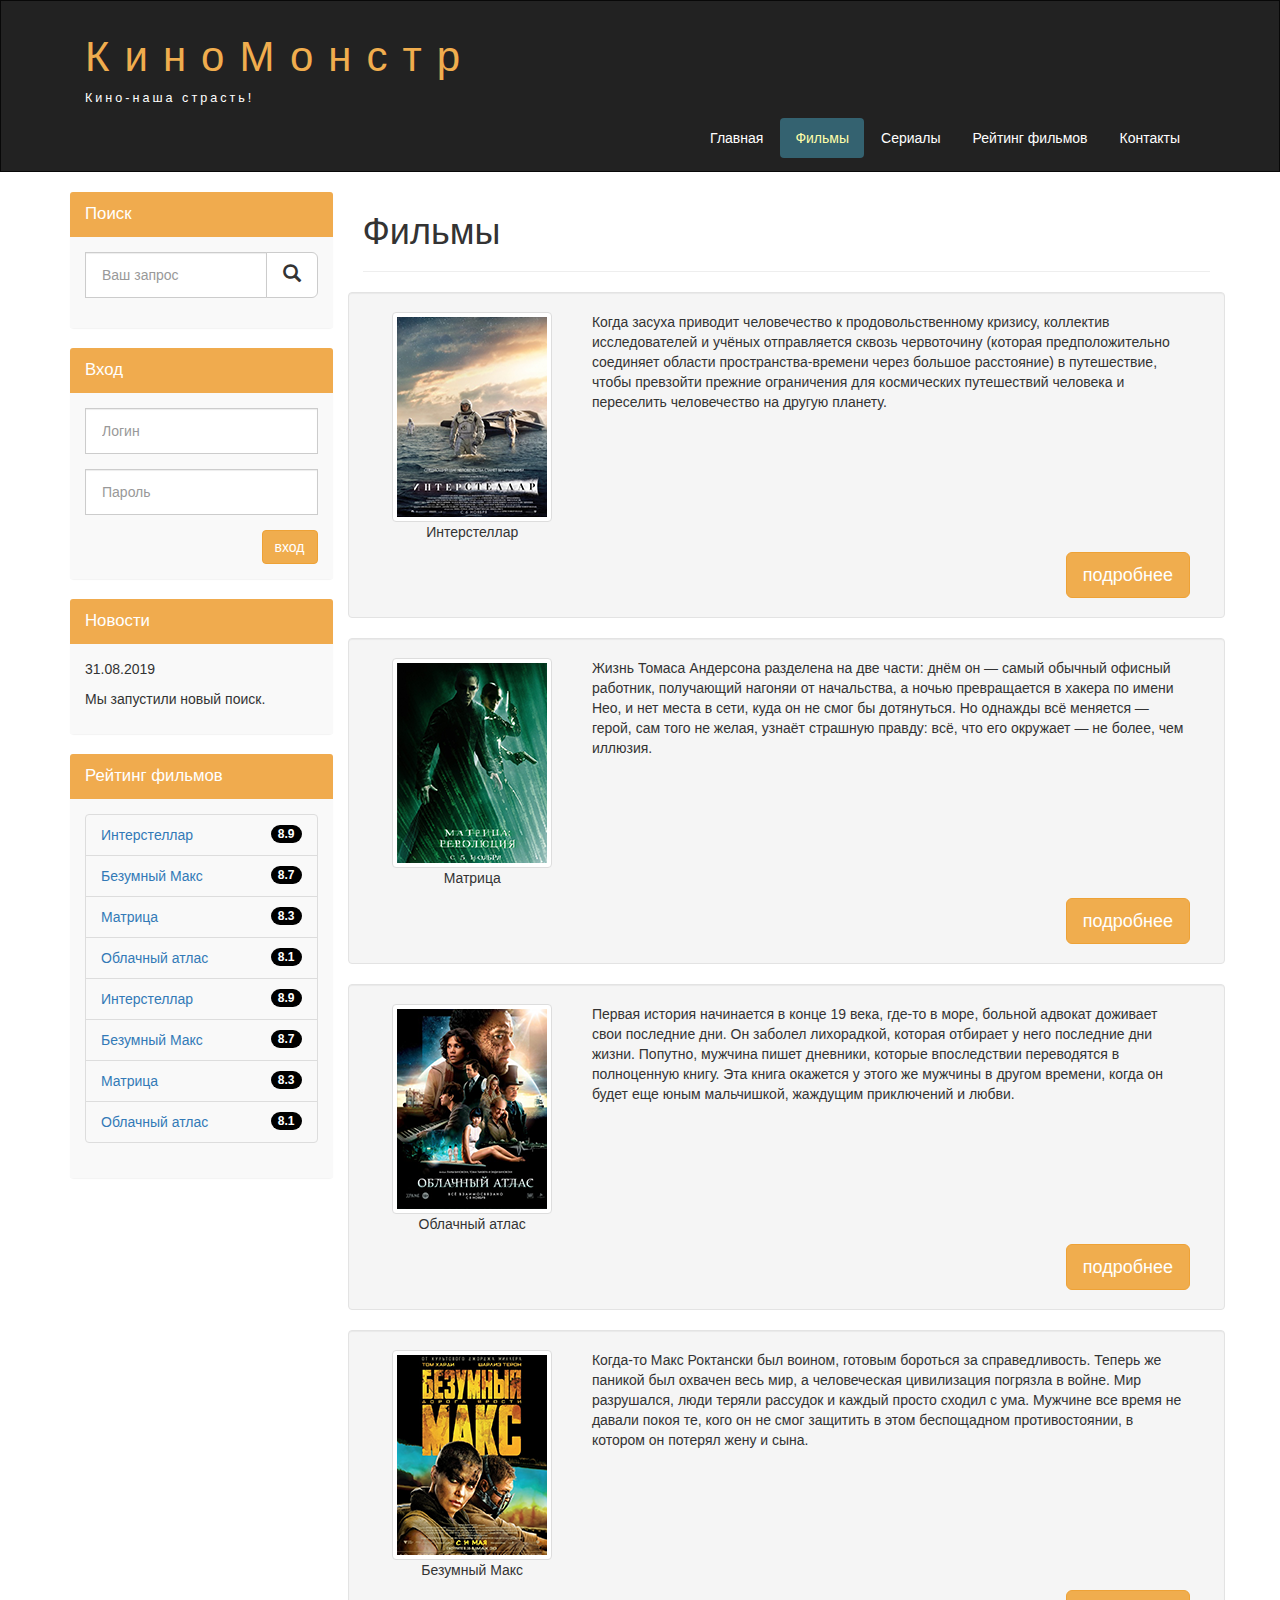
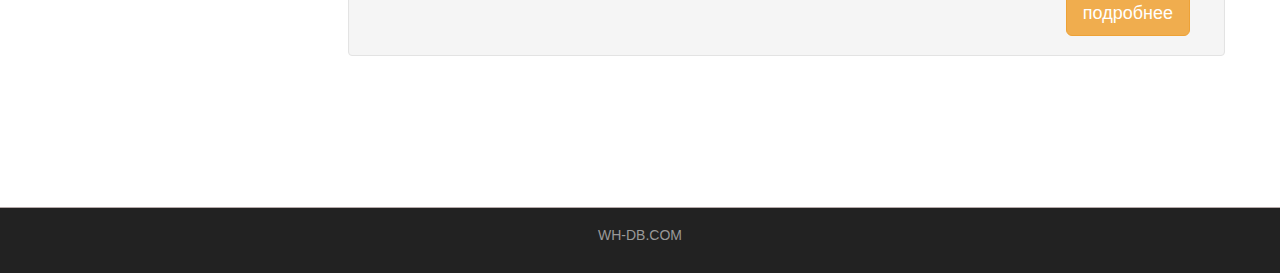
<file: Kinomonster bootstrap/films.html>
<!DOCTYPE html>
<html lang="ru">

<head>
    <meta charset="UTF-8" />
    <meta name="viewport" content="width=device-width, initial-scale=1.0" />
    <meta name="description" content="Киномонстр - это портал о кино" />
    <meta name="Keywords" content="фильмы, фмльмы-онлайн, hd" />
    <title>Фильмы Bootstrap</title>

    <!-- Подключаем Bootstrap CSS через CDN -->
    <link rel="stylesheet" href="https://maxcdn.bootstrapcdn.com/bootstrap/3.3.7/css/bootstrap.min.css" />

    <!-- Подключаем style.css -->
    <link rel="stylesheet" href="assets/css/style.css" />
</head>

<body>
    <div class="container-fluid">
        <div class="row">
            <nav role="navigation" class="navbar navbar-inverse">
                <div class="container">
                    <div class="navbar-header header">
                        <div class="container">
                            <div class="row">
                                <div class="col-lg-12">
                                    <h1><a href="#">КиноМонстр</a></h1>
                                    <p>Кино-наша страсть!</p>
                                </div>
                            </div>
                        </div>

                        <button type="button" data-target="#navbarCollapse" data-toggle="collapse"
                            class="navbar-toggle">
                            <span class="sr-only">Togle navigation</span>
                            <span class="icon-bar"></span>
                            <span class="icon-bar"></span>
                            <span class="icon-bar"></span>
                        </button>
                    </div>
                    <div id="navbarCollapse" class="collapse navbar-collapse navbar-right">
                        <ul class="nav nav-pills">
                            <li><a href="index.html">Главная</a></li>
                            <li class="active"><a href="films.html">Фильмы</a></li>
                            <li><a href="#">Сериалы</a></li>
                            <li><a href="rating.html">Рейтинг фильмов</a></li>
                            <li ><a href="contact.html">Контакты</a></li>
                        </ul>
                    </div>
                </div>
            </nav>
        </div>
    </div>

    <div class="wrapper">
        <div class="container">
            <div class="row">

                <div class="col-lg-9 col-lg-push-3">

                    <form role="search" class="visible-xs">
                        <div class="form-group">
                            <div class="input-group">
                                <input type="search" class="form-control input-lg" placeholder="Ваш запрос" />
                                <div class="input-group-btn">
                                    <button class="btn btn-default btn-lg" type="submit"><i
                                            class="glyphicon glyphicon-search"></i></button>
                                </div>
                            </div>
                        </div>
                    </form>

                    <h1>Фильмы</h1>
                    <hr>
                    <div class="row">
                        <div class="well clearfix">
                            <div class="col-lg-3 col-md-2 text-center">
                                <img class="img-thumbnail" src="assets/img/inter.png" alt="Интерстеллар">
                                <p>Интерстеллар</p>
                            </div>
                            <div class="col-lg-9 col-md-10">
                                <p>Когда засуха приводит человечество к продовольственному кризису, коллектив
                                    исследователей и учёных
                                    отправляется сквозь червоточину (которая предположительно соединяет области
                                    пространства-времени
                                    через большое расстояние) в путешествие, чтобы превзойти прежние ограничения для
                                    космических
                                    путешествий человека и переселить человечество на другую планету.
                                </p>
                            </div>

                            <div class="col-lg-12"><a href="show.html" class="btn btn-lg btn-warning pull-right">подробнее</a>
                            </div>
                        </div>
                    </div>

                    <div class="row">
                        <div class="well clearfix">
                            <div class="col-lg-3 col-md-2 text-center">
                                <img class="img-thumbnail" src="assets/img/matrix.png" alt="Матрица">
                                <p>Матрица</p>
                            </div>
                            <div class="col-lg-9 col-md-10">
                                <p>Жизнь Томаса Андерсона разделена на две части: днём он — самый обычный офисный
                                    работник, получающий
                                    нагоняи от начальства, а ночью превращается в хакера по имени Нео, и нет места в
                                    сети, куда он не
                                    смог бы дотянуться. Но однажды всё меняется — герой, сам того не желая, узнаёт
                                    страшную правду: всё,
                                    что его окружает — не более, чем иллюзия.
                                </p>
                            </div>

                            <div class="col-lg-12"><a href="#" class="btn btn-lg btn-warning pull-right">подробнее</a>
                            </div>
                        </div>
                    </div>

                    <div class="row">
                        <div class="well clearfix">
                            <div class="col-lg-3 col-md-2 text-center">
                                <img class="img-thumbnail" src="assets/img/cloud.png" alt="Облачный атлас">
                                <p>Облачный атлас</p>
                            </div>
                            <div class="col-lg-9 col-md-10">
                                <p>Первая история начинается в конце 19 века, где-то в море, больной адвокат доживает
                                    свои последние
                                    дни. Он заболел лихорадкой, которая отбирает у него последние дни жизни. Попутно,
                                    мужчина пишет
                                    дневники, которые впоследствии переводятся в полноценную книгу. Эта книга окажется у
                                    этого же
                                    мужчины в другом времени, когда он будет еще юным мальчишкой, жаждущим приключений и
                                    любви.

                                </p>
                            </div>

                            <div class="col-lg-12"><a href="#" class="btn btn-lg btn-warning pull-right">подробнее</a>
                            </div>
                        </div>
                    </div>

                    <div class="row">
                        <div class="well clearfix">
                            <div class="col-lg-3 col-md-2 text-center">
                                <img class="img-thumbnail" src="assets/img/max.png" alt="Безумный Макс">
                                <p>Безумный Макс</p>
                            </div>
                            <div class="col-lg-9 col-md-10">
                                <p>Когда-то Макс Роктански был воином, готовым бороться за справедливость. Теперь же
                                    паникой был
                                    охвачен весь мир, а человеческая цивилизация погрязла в войне. Мир разрушался, люди
                                    теряли рассудок
                                    и каждый просто сходил с ума. Мужчине все время не давали покоя те, кого он не смог
                                    защитить в этом
                                    беспощадном противостоянии, в котором он потерял жену и сына.
                                </p>
                            </div>

                            <div class="col-lg-12"><a href="#" class="btn btn-lg btn-warning pull-right">подробнее</a>
                            </div>
                        </div>
                    </div>


                    <div class="margin-8"></div>

                </div>

                <div class="col-lg-3 col-lg-pull-9">
                    <div class="panel panel-info hidden-xs">
                        <div class="panel-heading">
                            <div class="sidebar-header">Поиск</div>
                        </div>
                        <div class="panel-body">

                            <form role="search">
                                <div class="form-group">
                                    <div class="input-group">
                                        <input type="search" class="form-control input-lg" placeholder="Ваш запрос" />
                                        <div class="input-group-btn">
                                            <button class="btn btn-default btn-lg" type="submit"><i
                                                    class="glyphicon glyphicon-search"></i></button>
                                        </div>
                                    </div>
                                </div>
                            </form>
                        </div>
                    </div>


                    <div class="panel panel-info">
                        <div class="panel-heading">
                            <div class="sidebar-header">Вход</div>
                        </div>
                        <div class="panel-body">

                            <form role="form">
                                <div class="form-group">
                                    <input type="text" class="form-control input-lg" placeholder="Логин" />
                                </div>
                                <div class="form-group">
                                    <input type="password" class="form-control input-lg" placeholder="Пароль" />
                                </div>
                                <button type="submit" class="btn btn-warning pull-right">вход</button>
                            </form>

                        </div>

                    </div>

                    <div class="panel panel-info">
                        <div class="panel-heading">
                            <div class="sidebar-header">Новости</div>
                        </div>
                        <div class="panel-body">
                            <p>31.08.2019</p>
                            <p>Мы запустили новый поиск.</p>
                        </div>
                    </div>

                    <div class="panel panel-info">
                        <div class="panel-heading">
                            <div class="sidebar-header">Рейтинг фильмов</div>
                        </div>
                        <div class="panel-body">
                            <ul class="list-group">

                                <li class="list-group-item list-group-warning">
                                    <span class="badge">8.9</span>
                                    <a href="show.html">Интерстеллар</a>
                                </li>

                                <li class="list-group-item list-group-warning">
                                    <span class="badge">8.7</span>
                                    <a href="#">Безумный Макс</a>
                                </li>

                                <li class="list-group-item list-group-warning">
                                    <span class="badge">8.3</span>
                                    <a href="#">Матрица</a>
                                </li>

                                <li class="list-group-item list-group-warning">
                                    <span class="badge">8.1</span>
                                    <a href="#">Облачный атлас</a>
                                </li>

                                <li class="list-group-item list-group-warning">
                                    <span class="badge">8.9</span>
                                    <a href="#">Интерстеллар</a>
                                </li>

                                <li class="list-group-item list-group-warning">
                                    <span class="badge">8.7</span>
                                    <a href="#">Безумный Макс</a>
                                </li>

                                <li class="list-group-item list-group-warning">
                                    <span class="badge">8.3</span>
                                    <a href="#">Матрица</a>
                                </li>

                                <li class="list-group-item list-group-warning">
                                    <span class="badge">8.1</span>
                                    <a href="#">Облачный атлас</a>
                                </li>

                            </ul>
                        </div>
                    </div>
                </div>

            </div>

        </div>
    </div>
    <div class="clear">

    </div>

    </div>

    <footer>
        <div class="container">
            <p class="text-center"><a href="#">WH-DB.COM</a></p>
        </div>
    </footer>

    <!-- Подключаем jQuery и Bootstrap JS через CDN -->
    <script src="https://ajax.googleapis.com/ajax/libs/jquery/1.12.4/jquery.min.js"></script>
    <script src="https://maxcdn.bootstrapcdn.com/bootstrap/3.3.7/js/bootstrap.min.js"></script>
</body>

</html>
</file>
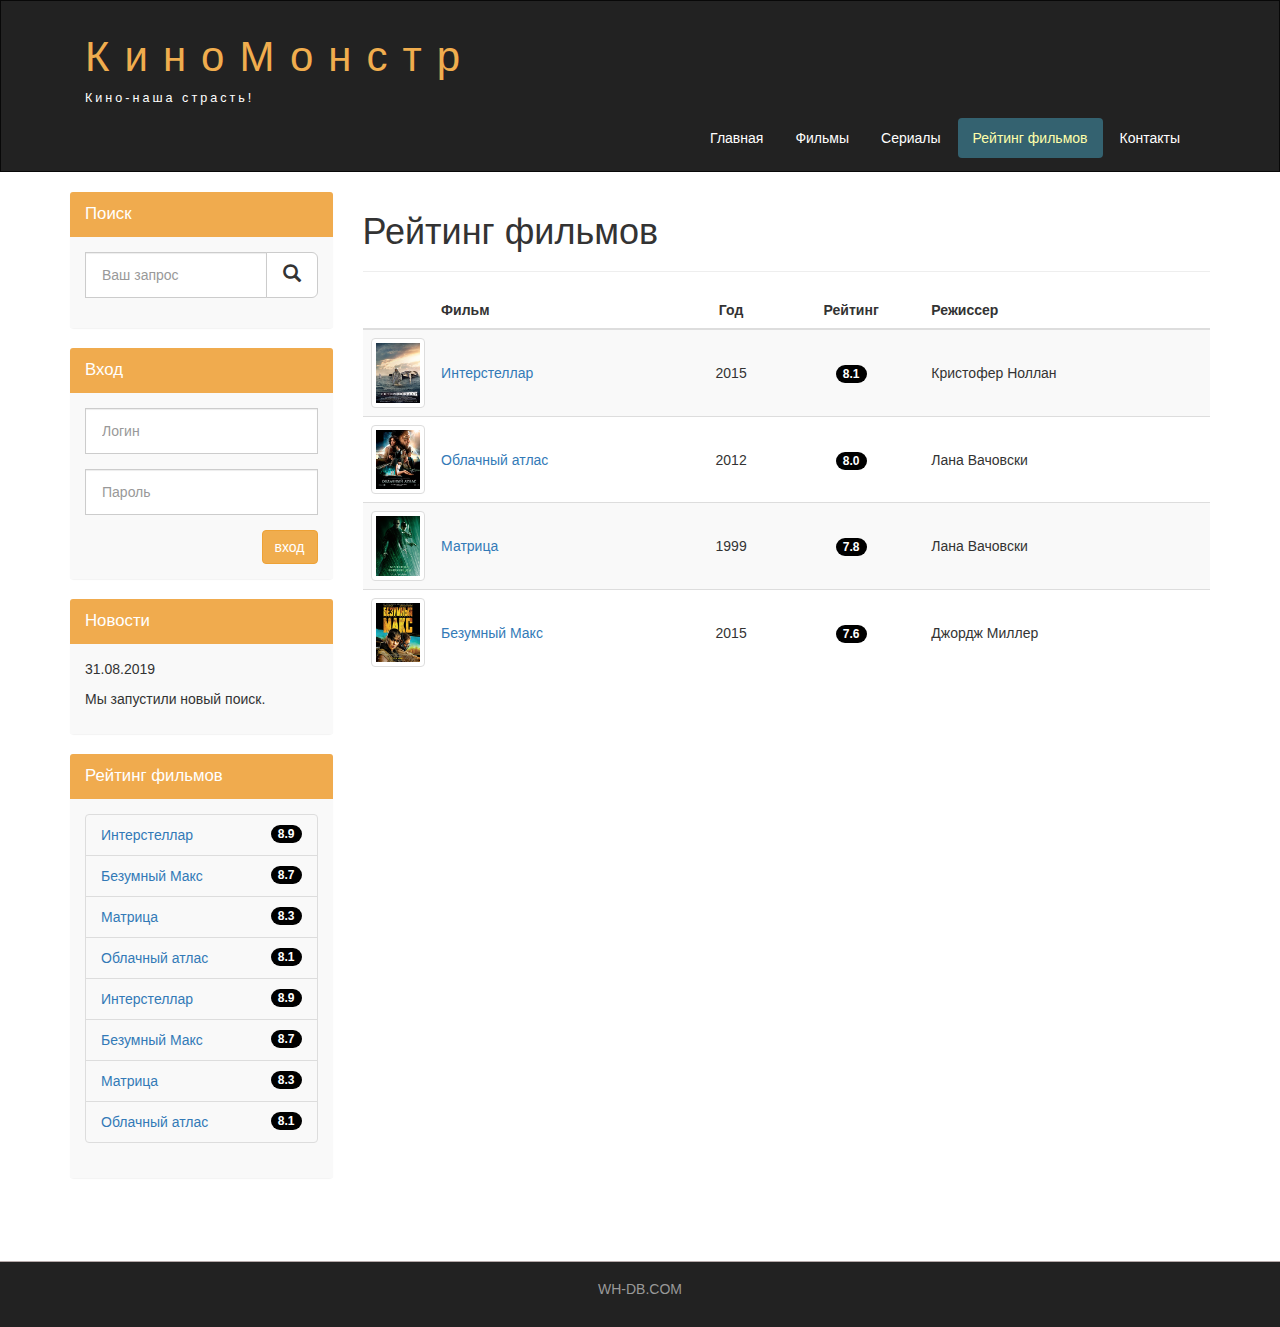
<file: Kinomonster bootstrap/rating.html>
<!DOCTYPE html>
<html lang="ru">

<head>
    <meta charset="UTF-8" />
    <meta name="viewport" content="width=device-width, initial-scale=1.0" />
    <meta name="description" content="Киномонстр - это портал о кино" />
    <meta name="Keywords" content="фильмы, фмльмы-онлайн, hd" />
    <title>Контакты Bootstrap</title>

    <!-- Подключаем Bootstrap CSS через CDN -->
    <link rel="stylesheet" href="https://maxcdn.bootstrapcdn.com/bootstrap/3.3.7/css/bootstrap.min.css" />

    <!-- Подключаем style.css -->
    <link rel="stylesheet" href="assets/css/style.css" />
</head>

<body>
    <div class="container-fluid">
        <div class="row">
            <nav role="navigation" class="navbar navbar-inverse">
                <div class="container">
                    <div class="navbar-header header">
                        <div class="container">
                            <div class="row">
                                <div class="col-lg-12">
                                    <h1><a href="#">КиноМонстр</a></h1>
                                    <p>Кино-наша страсть!</p>
                                </div>
                            </div>
                        </div>

                        <button type="button" data-target="#navbarCollapse" data-toggle="collapse"
                            class="navbar-toggle">
                            <span class="sr-only">Togle navigation</span>
                            <span class="icon-bar"></span>
                            <span class="icon-bar"></span>
                            <span class="icon-bar"></span>
                        </button>
                    </div>
                    <div id="navbarCollapse" class="collapse navbar-collapse navbar-right">
                        <ul class="nav nav-pills">
                            <li><a href="index.html">Главная</a></li>
                            <li><a href="films.html">Фильмы</a></li>
                            <li><a href="#">Сериалы</a></li>
                            <li class="active"><a href="rating.html">Рейтинг фильмов</a></li>
                            <li><a href="contact.html">Контакты</a></li>
                        </ul>
                    </div>
                </div>
            </nav>
        </div>
    </div>

    <div class="wrapper">
        <div class="container">
            <div class="row">

                <div class="col-lg-9 col-lg-push-3">

                    <form role="search" class="visible-xs">
                        <div class="form-group">
                            <div class="input-group">
                                <input type="search" class="form-control input-lg" placeholder="Ваш запрос" />
                                <div class="input-group-btn">
                                    <button class="btn btn-default btn-lg" type="submit"><i
                                            class="glyphicon glyphicon-search"></i></button>
                                </div>
                            </div>
                        </div>
                    </form>

                    <h1>Рейтинг фильмов</h1>
                    <hr>

                    <table class="table table-striped">
                        <thead>
                            <tr>
                                <th></th>
                                <th>Фильм</th>
                                <th class="text-center">Год</th>
                                <th class="text-center">Рейтинг</th>
                                <th>Режиссер</th>
                            </tr>
                        </thead>
                        <tbody>
                            <tr>
                                <td class="col-lg-1 col-md-1 col-xs-2">
                                    <img class="img-responsive img-thumbnail" src="assets/img/inter.png"
                                        alt="Интерстеллар">
                                </td>
                                <td class="vert-aling"><a href="show.html">Интерстеллар</a></td>
                                <td class="text-center vert-aling">2015</td>
                                <td class="text-center vert-aling"><span class="badge">8.1</span></td>
                                <td class="vert-aling">Кристофер Ноллан</td>
                            </tr>

                            <tr>
                                <td class="col-lg-1 col-md-1 col-xs-2">
                                    <img class="img-responsive img-thumbnail" src="assets/img/cloud.png"
                                        alt="Облачный атлас">
                                </td>
                                <td class="vert-aling"><a href="#">Облачный атлас</a></td>
                                <td class="text-center vert-aling">2012</td>
                                <td class="text-center vert-aling"><span class="badge">8.0</span></td>
                                <td class="vert-aling">Лана Вачовски</td>
                            </tr>

                            <tr>
                                <td class="col-lg-1 col-md-1 col-xs-2">
                                    <img class="img-responsive img-thumbnail" src="assets/img/matrix.png"
                                        alt="Матрица">
                                </td>
                                <td class="vert-aling"><a href="#">Матрица</a></td>
                                <td class="text-center vert-aling">1999</td>
                                <td class="text-center vert-aling"><span class="badge">7.8</span></td>
                                <td class="vert-aling">Лана Вачовски</td>
                            </tr>

                            <tr>
                                <td class="col-lg-1 col-md-1 col-xs-2">
                                    <img class="img-responsive img-thumbnail" src="assets/img/max.png"
                                        alt="Безумный Макс">
                                </td>
                                <td class="vert-aling"><a href="#">Безумный Макс</a></td>
                                <td class="text-center vert-aling">2015</td>
                                <td class="text-center vert-aling"><span class="badge">7.6</span></td>
                                <td class="vert-aling">Джордж Миллер</td>
                            </tr>

                        </tbody>
                    </table>

                    <div class="margin-8"></div>

                </div>

                <div class="col-lg-3 col-lg-pull-9">
                    <div class="panel panel-info hidden-xs">
                        <div class="panel-heading">
                            <div class="sidebar-header">Поиск</div>
                        </div>
                        <div class="panel-body">

                            <form role="search">
                                <div class="form-group">
                                    <div class="input-group">
                                        <input type="search" class="form-control input-lg" placeholder="Ваш запрос" />
                                        <div class="input-group-btn">
                                            <button class="btn btn-default btn-lg" type="submit"><i
                                                    class="glyphicon glyphicon-search"></i></button>
                                        </div>
                                    </div>
                                </div>
                            </form>
                        </div>
                    </div>


                    <div class="panel panel-info">
                        <div class="panel-heading">
                            <div class="sidebar-header">Вход</div>
                        </div>
                        <div class="panel-body">

                            <form role="form">
                                <div class="form-group">
                                    <input type="text" class="form-control input-lg" placeholder="Логин" />
                                </div>
                                <div class="form-group">
                                    <input type="password" class="form-control input-lg" placeholder="Пароль" />
                                </div>
                                <button type="submit" class="btn btn-warning pull-right">вход</button>
                            </form>

                        </div>

                    </div>

                    <div class="panel panel-info">
                        <div class="panel-heading">
                            <div class="sidebar-header">Новости</div>
                        </div>
                        <div class="panel-body">
                            <p>31.08.2019</p>
                            <p>Мы запустили новый поиск.</p>
                        </div>
                    </div>

                    <div class="panel panel-info">
                        <div class="panel-heading">
                            <div class="sidebar-header">Рейтинг фильмов</div>
                        </div>
                        <div class="panel-body">
                            <ul class="list-group">

                                <li class="list-group-item list-group-warning">
                                    <span class="badge">8.9</span>
                                    <a href="show.html">Интерстеллар</a>
                                </li>

                                <li class="list-group-item list-group-warning">
                                    <span class="badge">8.7</span>
                                    <a href="#">Безумный Макс</a>
                                </li>

                                <li class="list-group-item list-group-warning">
                                    <span class="badge">8.3</span>
                                    <a href="#">Матрица</a>
                                </li>

                                <li class="list-group-item list-group-warning">
                                    <span class="badge">8.1</span>
                                    <a href="#">Облачный атлас</a>
                                </li>

                                <li class="list-group-item list-group-warning">
                                    <span class="badge">8.9</span>
                                    <a href="#">Интерстеллар</a>
                                </li>

                                <li class="list-group-item list-group-warning">
                                    <span class="badge">8.7</span>
                                    <a href="#">Безумный Макс</a>
                                </li>

                                <li class="list-group-item list-group-warning">
                                    <span class="badge">8.3</span>
                                    <a href="#">Матрица</a>
                                </li>

                                <li class="list-group-item list-group-warning">
                                    <span class="badge">8.1</span>
                                    <a href="#">Облачный атлас</a>
                                </li>

                            </ul>
                        </div>
                    </div>
                </div>

            </div>

        </div>
    </div>
    <div class="clear">

    </div>

    </div>

    <footer>
        <div class="container">
            <p class="text-center"><a href="#">WH-DB.COM</a></p>
        </div>
    </footer>

    <!-- Подключаем jQuery и Bootstrap JS через CDN -->
    <script src="https://ajax.googleapis.com/ajax/libs/jquery/1.12.4/jquery.min.js"></script>
    <script src="https://maxcdn.bootstrapcdn.com/bootstrap/3.3.7/js/bootstrap.min.js"></script>
</body>

</html>
</file>
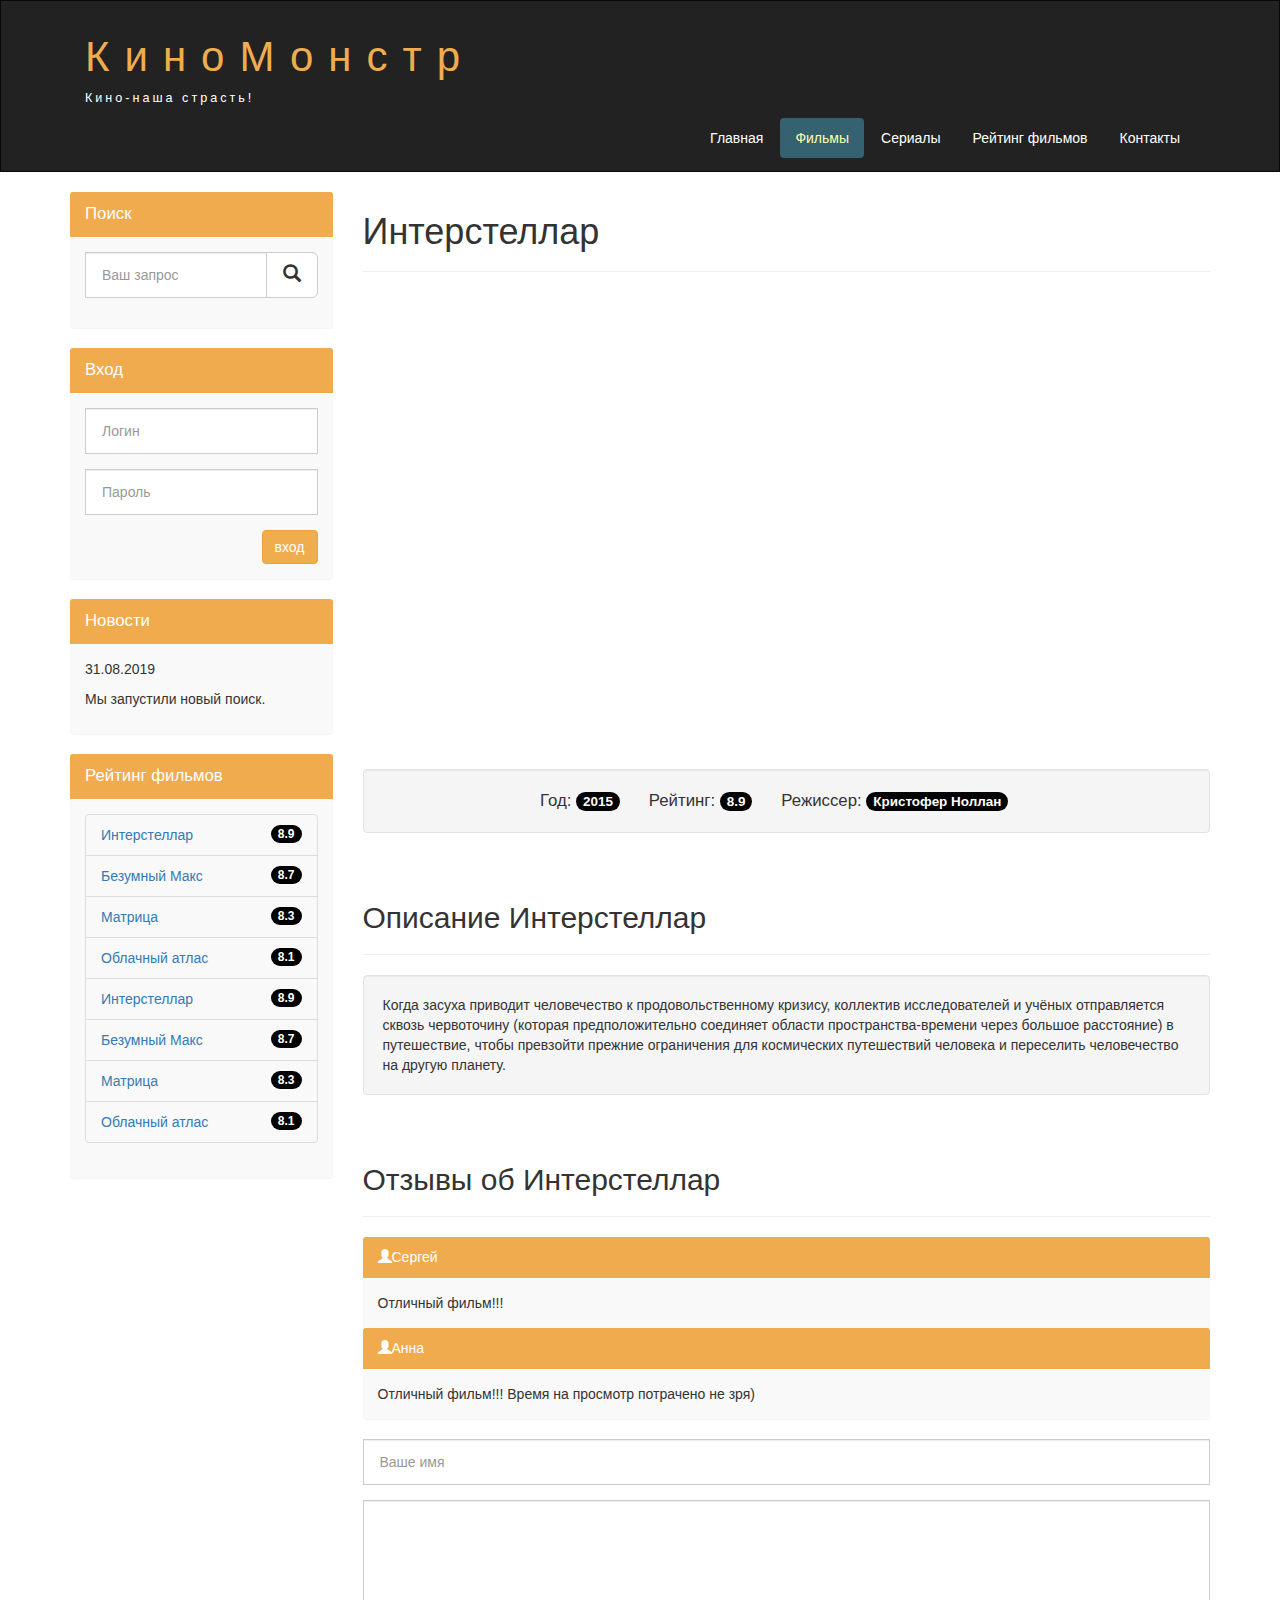
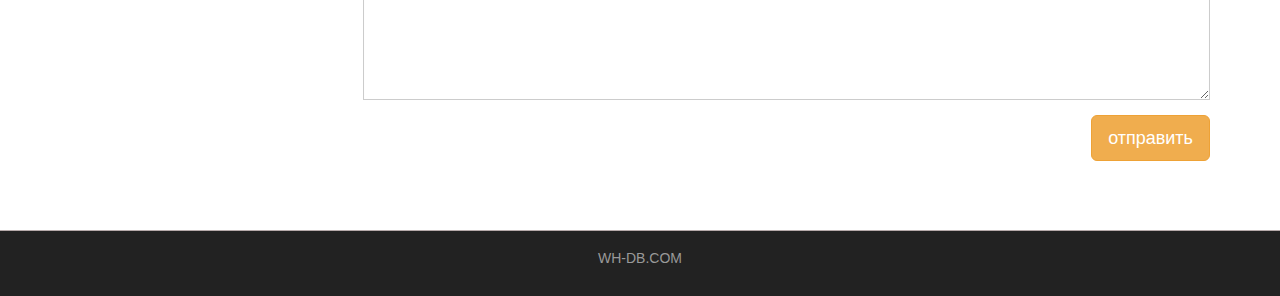
<file: Kinomonster bootstrap/show.html>
<!DOCTYPE html>
<html lang="ru">

<head>
    <meta charset="UTF-8" />
    <meta name="viewport" content="width=device-width, initial-scale=1.0" />
    <meta name="description" content="Киномонстр - это портал о кино" />
    <meta name="Keywords" content="фильмы, фмльмы-онлайн, hd" />
    <title>Фильмы Bootstrap</title>

    <!-- Подключаем Bootstrap CSS через CDN -->
    <link rel="stylesheet" href="https://maxcdn.bootstrapcdn.com/bootstrap/3.3.7/css/bootstrap.min.css" />

    <!-- Подключаем style.css -->
    <link rel="stylesheet" href="assets/css/style.css" />
</head>

<body>
    <div class="container-fluid">
        <div class="row">
            <nav role="navigation" class="navbar navbar-inverse">
                <div class="container">
                    <div class="navbar-header header">
                        <div class="container">
                            <div class="row">
                                <div class="col-lg-12">
                                    <h1><a href="#">КиноМонстр</a></h1>
                                    <p>Кино-наша страсть!</p>
                                </div>
                            </div>
                        </div>

                        <button type="button" data-target="#navbarCollapse" data-toggle="collapse"
                            class="navbar-toggle">
                            <span class="sr-only">Togle navigation</span>
                            <span class="icon-bar"></span>
                            <span class="icon-bar"></span>
                            <span class="icon-bar"></span>
                        </button>
                    </div>
                    <div id="navbarCollapse" class="collapse navbar-collapse navbar-right">
                        <ul class="nav nav-pills">
                            <li><a href="index.html">Главная</a></li>
                            <li class="active"><a href="films.html">Фильмы</a></li>
                            <li><a href="#">Сериалы</a></li>
                            <li><a href="rating.html">Рейтинг фильмов</a></li>
                            <li><a href="contact.html">Контакты</a></li>
                        </ul>
                    </div>
                </div>
            </nav>
        </div>
    </div>

    <div class="wrapper">
        <div class="container">
            <div class="row">

                <div class="col-lg-9 col-lg-push-3">

                    <form role="search" class="visible-xs">
                        <div class="form-group">
                            <div class="input-group">
                                <input type="search" class="form-control input-lg" placeholder="Ваш запрос" />
                                <div class="input-group-btn">
                                    <button class="btn btn-default btn-lg" type="submit"><i
                                            class="glyphicon glyphicon-search"></i></button>
                                </div>
                            </div>
                        </div>
                    </form>

                    <h1>Интерстеллар</h1>
                    <hr>
                    <div class="embed-responsive embed-responsive-16by9">
                        <iframe class="embed-responsive-item" src="https://www.youtube.com/embed/6ybBuTETr3U?start=78"
                            frameborder="0"
                            allow="accelerometer; autoplay; encrypted-media; gyroscope; picture-in-picture"
                            allowfullscreen></iframe>
                    </div>
                    <div class="well info-block text-center">
                        Год: <span class="badge">2015</span>
                        Рейтинг: <span class="badge">8.9</span>
                        Режиссер: <span class="badge">Кристофер Ноллан</span>
                    </div>
                    <div class="margin-8"></div>

                    <h2>Описание Интерстеллар</h2>
                    <hr>
                    <div class="well">Когда засуха приводит человечество к продовольственному кризису, коллектив
                        исследователей и учёных
                        отправляется сквозь червоточину (которая предположительно соединяет области пространства-времени
                        через большое расстояние) в путешествие, чтобы превзойти прежние ограничения для космических
                        путешествий человека и переселить человечество на другую планету.
                    </div>
                    <div class="margin-8"></div>

                    <h2>Отзывы об Интерстеллар</h2>
                    <hr>

                        <div class="panel panel-info">
                            <div class="panel-heading"><i class="glyphicon glyphicon-user"></i><span>Сергей</span></div>
                            <div class="panel-body">
                          Отличный фильм!!!
                        </div>

                        <div class="panel-heading"><i class="glyphicon glyphicon-user"></i><span>Анна</span></div>
                            <div class="panel-body">
                                Отличный фильм!!! Время на просмотр потрачено не зря)
                            </div>
                      </div>

                    <form >
                        
                        <div class="form-group">
                            <input type="text" placeholder="Ваше имя" class="form-control input-lg"/>
                        </div>

                        <div class="form-group">
                           <textarea class="form-control"></textarea>
                        </div>
                        <button class="btn btn-warning btn-lg pull-right">отправить</button>

                    </form>
                    <div class="margin-8"></div>

                </div>

                <div class="col-lg-3 col-lg-pull-9">
                    <div class="panel panel-info hidden-xs">
                        <div class="panel-heading">
                            <div class="sidebar-header">Поиск</div>
                        </div>
                        <div class="panel-body">

                            <form role="search">
                                <div class="form-group">
                                    <div class="input-group">
                                        <input type="search" class="form-control input-lg" placeholder="Ваш запрос" />
                                        <div class="input-group-btn">
                                            <button class="btn btn-default btn-lg" type="submit"><i
                                                    class="glyphicon glyphicon-search"></i></button>
                                        </div>
                                    </div>
                                </div>
                            </form>
                        </div>
                    </div>


                    <div class="panel panel-info">
                        <div class="panel-heading">
                            <div class="sidebar-header">Вход</div>
                        </div>
                        <div class="panel-body">

                            <form role="form">
                                <div class="form-group">
                                    <input type="text" class="form-control input-lg" placeholder="Логин" />
                                </div>
                                <div class="form-group">
                                    <input type="password" class="form-control input-lg" placeholder="Пароль" />
                                </div>
                                <button type="submit" class="btn btn-warning pull-right">вход</button>
                            </form>

                        </div>

                    </div>

                    <div class="panel panel-info">
                        <div class="panel-heading">
                            <div class="sidebar-header">Новости</div>
                        </div>
                        <div class="panel-body">
                            <p>31.08.2019</p>
                            <p>Мы запустили новый поиск.</p>
                        </div>
                    </div>

                    <div class="panel panel-info">
                        <div class="panel-heading">
                            <div class="sidebar-header">Рейтинг фильмов</div>
                        </div>
                        <div class="panel-body">
                            <ul class="list-group">

                                <li class="list-group-item list-group-warning">
                                    <span class="badge">8.9</span>
                                    <a href="show.html">Интерстеллар</a>
                                </li>

                                <li class="list-group-item list-group-warning">
                                    <span class="badge">8.7</span>
                                    <a href="#">Безумный Макс</a>
                                </li>

                                <li class="list-group-item list-group-warning">
                                    <span class="badge">8.3</span>
                                    <a href="#">Матрица</a>
                                </li>

                                <li class="list-group-item list-group-warning">
                                    <span class="badge">8.1</span>
                                    <a href="#">Облачный атлас</a>
                                </li>

                                <li class="list-group-item list-group-warning">
                                    <span class="badge">8.9</span>
                                    <a href="#">Интерстеллар</a>
                                </li>

                                <li class="list-group-item list-group-warning">
                                    <span class="badge">8.7</span>
                                    <a href="#">Безумный Макс</a>
                                </li>

                                <li class="list-group-item list-group-warning">
                                    <span class="badge">8.3</span>
                                    <a href="#">Матрица</a>
                                </li>

                                <li class="list-group-item list-group-warning">
                                    <span class="badge">8.1</span>
                                    <a href="#">Облачный атлас</a>
                                </li>

                            </ul>
                        </div>
                    </div>
                </div>

            </div>

        </div>
    </div>
    <div class="clear">

    </div>

    </div>

    <footer>
        <div class="container">
            <p class="text-center"><a href="#">WH-DB.COM</a></p>
        </div>
    </footer>

    <!-- Подключаем jQuery и Bootstrap JS через CDN -->
    <script src="https://ajax.googleapis.com/ajax/libs/jquery/1.12.4/jquery.min.js"></script>
    <script src="https://maxcdn.bootstrapcdn.com/bootstrap/3.3.7/js/bootstrap.min.js"></script>
</body>

</html>
</file>
<file: index.css>
*{
  font-family: Arial, Helvetica, sans-serif;
}

body {
    padding: 20px;
  }
  
html,body{
  width: 100%;
  height: 100%;
}

body{
  display: flex;
  justify-content: center;
  align-items: center
}

h1{
  font-size: 46px;
  color: #ee0a0a;

}

h2{
  font-style: 36px;
}

#conteiner{
  color: #ee0a0a;
}
</file>
<file: kino/assets/css/style.css>
* {
  margin: 0;
  padding: 0;
}

body {
  font-size: 1.2em;
  background-color: #fff;
  color: #555;
}

p {
  padding: 0 0 20px 0;
  line-height: 1.7em;
}

input[type="text"],
input[type="password"],
input[type="search"] {
  color: #5d5d5d;
  width: 60%;
  padding: 8px;
}

input,
textarea {
  outline: none;
  border: none;
  border: solid 1px #f2f2f2;
}

h1,
h2 {
  font: normal 170% "century gothic", arial;
  margin: 0 0 15px 0;
  padding: 15px 0 5px 0;
  color: #000;
}

h2 {
  font-size: 150%;
}

a,
a:hover {
  outline: none;
  text-decoration: none;
  color: #aeb002;
}

ul {
  margin: 2px 0 22px 17px;
}

ul li {
  margin: 0 0 6px 0;
  padding: 0 0 4px 5px;
}

hr {
  border: solid 1px #f3f3f3;
}

.header {
  background-color: darkslateblue;
  height: 177px;
  font-size: 0.8em;
  margin-left: 0px;
  margin-right: 0px;
  min-width: 900px;
}

.main,
.logo,
.menubar,
.site_content,
.footer {
  margin-left: auto;
  margin-right: auto;
}

.logo {
  width: 880px;
  padding-bottom: 40px;
}

.logo h1,
.logo h2 {
  font: normal 300% "century gothic", arial, sans-serif;
  margin: 0 0 0 9px;
}

.logo_text h1,
.logo_text h1 a,
.logo_text h1 a:hover {
  padding: 22px 0 0 0;
  color: #fff;
  letter-spacing: 0.1em;
  text-decoration: none;
}

.logo_text h2 {
  font-size: 0.9em;
  padding: 4px 0 0 0;
  color: #999;
}

.menubar {
  width: 900px;
  height: 46px;
}

ul.menu {
  float: right;
}

ul.menu li {
  float: left;
  padding: 0 0 0 9px;
  list-style: none;
  margin: 1px 2px 0 0;
}

ul.menu li a {
  font: normal 100% "trebuchet ms", sans-serif;
  display: block;
  height: 20px;
  padding: 6px 35px 5px 28px;
  color: #fff;
  text-decoration: none;
}

ul.menu li.selected a {
  color: #aeb002;
}

ul.menu li a:hover {
  color: #e4ec04;
}

.site_content {
  width: 880px;
  overflow: hidden;
  margin: 20px auto 0 auto;
  background-color: white;
}

.sidebar_cointainer {
  float: right;
  width: 224px;
}

.sidebar {
  float: right;
  width: 222px;
  padding: 5%;
  margin: 0 0 16px 0;
  border: solid 1px #f2f2f2;
  border-radius: 5px;
  background-color: #f9f9f9;
}

.btn {
  padding: 8px;
  background-color: #fff;
  cursor: pointer;
}

.sidebar h2 {
  color: #136cb2;
}

.lables_passreg_text {
  font-size: 0.7em;
  margin-top: 3%;
  margin-left: 2%;
}

.sidebar ul {
  margin: 0;
}

.sidebar ul li {
  list-style-type: none;
  margin: 0 0 0 0;
}

.sidebar,
.rating_sidebar {
  float: right;
}

.content {
  text-align: left;
  width: 620px;
  padding: 0 0 0 5px;
  float: left;
}

.content a {
  text-decoration: none;
}

.films_block {
  margin-bottom: 5%;
}

.films_block img {
  border-radius: 5px;
  border: solid 5px #dad7d5;
  width: 22%;
}

.posts,
.posts_content {
  font-size: 0.9em;
  text-align: justify;
}

.info_film_page {
  margin-top: 2%;
  margin-bottom: 4%;
}

.info_film_page .label {
  font-size: 1.2em;
}

.info_film_page .value {
  font-size: 1em;
  color: #49945a;
  margin-right: 3%;
}

.discription_film {
  margin-bottom: 15%;
}

.discription_film img {
  float: left;
  margin-right: 2%;
  border-radius: 5px;
  border: solid 5px #dad7d5;
}

.rewiews {
  margin-bottom: 4%;
  font-size: 0.9em;
}

.rewiews .rewiew_name {
  background-color: #7268ad;
  color: white;
  padding: 1%;
  border-top-left-radius: 5px;
  border-top-right-radius: 5px;
}

.rewiews .rewiew_text {
  padding-top: 2%;
  padding-bottom: 2%;
  padding-left: 2%;
}

.send {
  margin-bottom: 4%;
}

.send input[type="text"],
textarea {
  border: solid 1px #c3c3c3;
  margin-bottom: 2%;
}

.send input[type="text"] {
  width: 81.5%;
}

.send textarea {
  width: 520px;
  height: 200px;
}

.send input[type="submit"] {
  background-color: #7268ad;
  padding: 3%;
  color: white;
  border-radius: 5px;
}

.info_film {
  margin-bottom: 5%;
  background-color: #f9f9f9;
  padding: 5%;
  height: 270px;
}

.info_film img {
  float: left;
  margin-right: 2%;
  border-radius: 5px;
  border: solid 5px #dad7d5;
  width: 25%;
}

.button {
  background-color: #7268ad;
  padding: 2%;
  color: white;
  border-radius: 5px;
  float: right;
  margin-top: 5%;
  clear: both;
  font-size: 0.8em;
}

.button a {
  color: white;
}

table {
  width: 100%;
  border: solid 1px #f4f4f4;
}

td {
  padding: 2%;
  border: solid 1px #f4f4f4;
}

td img {
  width: 60px;
  vertical-align: middle;
}

.center {
  text-align: center;
}

.rating {
  font-weight: bold;
}

.footer {
  width: 100%;
  height: 100px;
  padding: 28px 0 5px 0;
  text-align: center;
  background-color: darkslateblue;
  color: #a8aa94;
  margin-left: 0px;
  margin-right: 0px;
  min-width: 900px;
}

.footer a {
  color: #a8aa94;
  text-decoration: none;
}

.footer a:hover {
  color: #fff;
  text-decoration: none;
}

footer p {
  padding: 0 0 10px 0;
}

/*CSS-mobily*/

@media only screen and (min-device-width: 320px) and (max-device-width: 568px) {
  .header {
    background-color: #403f4a;
    min-width: 100%;
    height: 20%;
    text-align: center;
  }

  .logo {
    width: 100%;
  }

  .site_content {
    width: 100%;
  }

  .menubar {
    width: 100%;
    height: 100%;
  }

  .content {
    width: 100%;
    text-align: center;
  }

  .site_content {
    width: 100%;
    text-align: center;
  }

  .sidebar_cointainer {
    display: none;
  }

  .footer {
    display: none;
  }

  ul.menu {
    float: none;
  }

  ul.menu li {
    margin: 0;
    padding: 0;
    float: none;
  }

  .logo h1 {
    font: normal 235% "century gothic", areal, sans-serif;
  }

  .logo h2 {
    font: normal 100% "century gothic", areal, sans-serif;
    color: white;
  }
  .content h1,
  h2 {
    font: normal 110% "century gothic", areal;
  }

  .films_block img {
    width: 43%;
  }

  .posts_content p {
    line-height: 1.5em;
    padding: 3%;
    text-align: left;
  }
  .posts p {
    font-size: 120%;
  }

  /* films page*/

  .info_film {
    float: left;
    height: 100%;
  }

  .info_film img {
    width: 90%;
    margin-bottom: 5%;
  }

  .button {
    float: none;
    font-size: 0.9em;
  }

  /*rating page*/
  table {
    display: block;
  }

  th {
    font-size: 75%;
  }

  td {
    padding: 0;
    margin: 0;
    font-size: 95%;
    text-align: left;
  }

  /*show page*/

  iframe {
    width: 88%;
    height: 100%;
  }

  .discription_film {
    width: 90%;
    text-align: left;
    margin-left: 2%;
  }

  .discription_film img {
    font: none;
    width: 73%;
    display: block;
    margin: 0;
    padding: 0;
    margin-left: 11%;
    margin-bottom: 7%;
  }

  .rewiews {
    text-align: left;
    width: 100%;
  }

  .send input[type="text"] {
    width: 80%;
  }

  .send textarea {
    width: 85%;
  }
}
</file>
<file: Kinomonster bootstrap/assets/css/style.css>
.header a,
a:hover {
  color: #f0ad4e;
  text-decoration: none;
}

.header h1 {
  letter-spacing: 15px;
  font-size: 300%;
}

.header p {
  color: white !important;
  font-size: 90%;
  letter-spacing: 3px;
}

.nav-pills > li.active > a,
.nav-pills > li.active > a:focus,
.nav-pills > li.active > a:hover {
  color: #ffa;
  background-color: #346270;
}

.nav-pills > li > a {
  color: #fff;
}

.nav-pills > li > a:hover {
  background-color: #346270;
}

.navbar-inverse {
  padding: 1%;
  border-radius: 0;
}


@media (max-width: 767px) {
  .nav-pills > li {
    float: none;
  }

  .nav-pills {
    text-align: center;
  }

  .header h1{
      letter-spacing: 7px;
      font-size: 280%;
  }

  .header{
      text-align: center;
  }
}

.clear{
  clear: both;
  height: 63px;
}

.wrapper{
  min-height: 100%;
}

html, body{
  height: 100%;
}


.films_block{
  text-align: center;
}


.films_block img{
  margin-bottom: 5%;
  border-radius: 5px;
  border: solid 5px #dad7da;
  width: 100%;
}

.film_label{
  padding: 2%;
  margin-bottom: 4%;
}


.margin-8{
  margin-top: 8%;
}

.panel{
  border: none;
}

.panel-body{
  background-color: #f9f9f9;
}

.panel-info>.panel-heading{
  background-color: #f0ab4e;
  color:white;
  border-color: transparent;
}

.sidebar-header{
  font-size: 120%;
  letter-spacing: 2%;
}

.form-control{
  font-size: 14px;
}

.input-lg{
  font-size: 14px;
}

.form-control{
  border-radius: 0px;
}

.list-group-warning{
  color: #8a6d3b;
  background-color: #f9f9f9;
}

.badge{
  background-color: #000000;
}

.info-block{
  font-size: 120%
}

.info-block .badge{
  font-size: 80%;
}

.info-block span{
  margin-right: 3%;
}

textarea.form-control{
  height: 200px;
}

table tbody > tr > td.vert-aling{
  vertical-align: middle;
}

footer{
color: #666;
background: #222;
padding: 17px 0 18px 0;
border-top: 1px solid rgb(182, 170, 170);
}


footer a{
  color: #999;
}

footer a:hover{
  color: #efefef;
}
</file>
